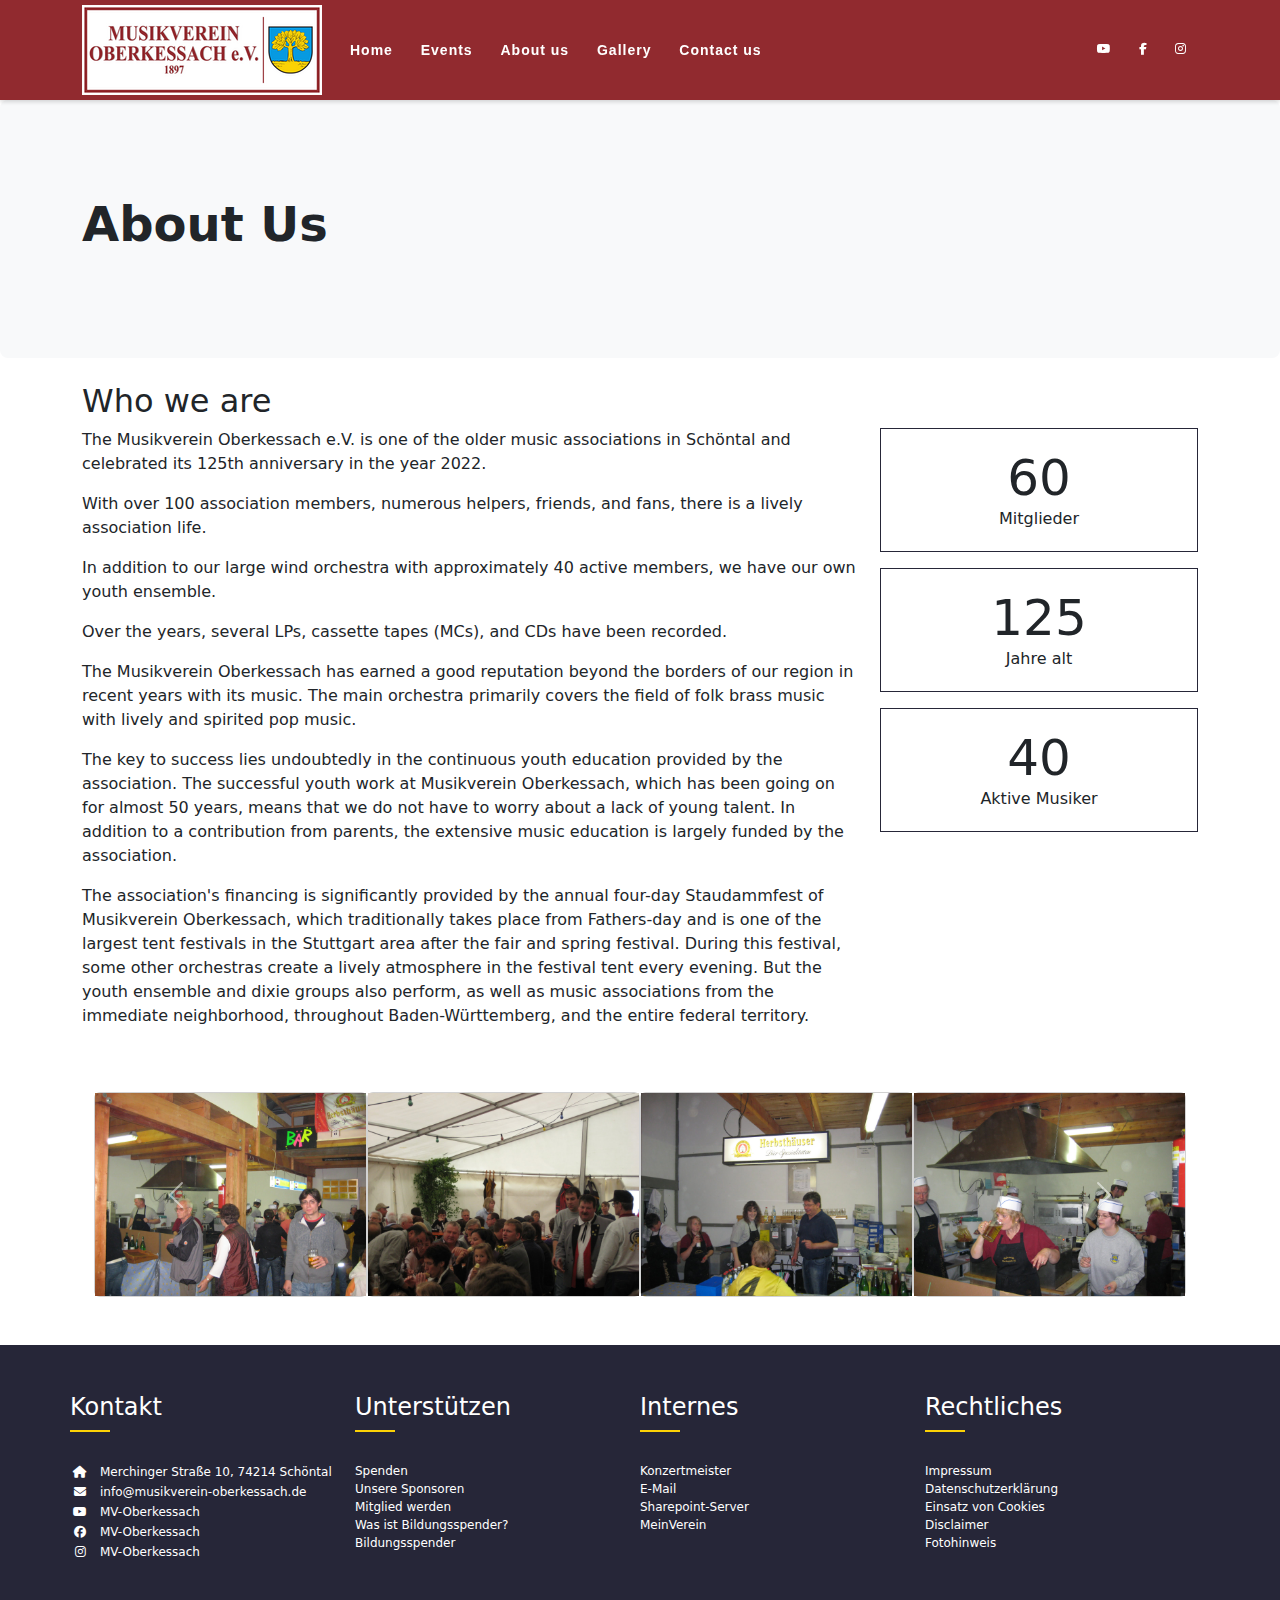
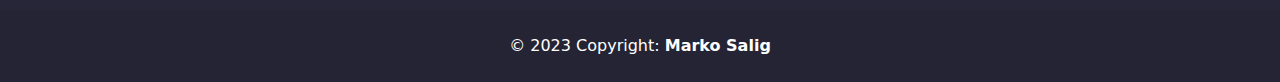
<file: about.html>
<!DOCTYPE html>
<html lang="en">
<head>
    <meta charset="UTF-8">
    <meta content="width=device-width, initial-scale=1.0" name="viewport">
    <title>Musikverein Oberkessach</title>

    <!-- Bootstrap CSS -->
    <link href="https://cdn.jsdelivr.net/npm/bootstrap@5.3.0/dist/css/bootstrap.min.css" rel="stylesheet">
    <link href="https://cdnjs.cloudflare.com/ajax/libs/font-awesome/6.4.0/css/all.min.css" rel="stylesheet">

    <link href="./styles.css" rel="stylesheet">
    <style>
        @media (max-width: 767px) {
            .carousel-inner .carousel-item > div {
                display: none
            }

            .carousel-inner .carousel-item > div:first-child {
                display: block
            }
        }

        .carousel-inner .carousel-item.active, .carousel-inner .carousel-item-next, .carousel-inner .carousel-item-prev {
            display: flex
        }

        @media (min-width: 768px) {
            .carousel-inner .carousel-item-end.active, .carousel-inner .carousel-item-next {
                transform: translateX(25%)
            }

            .carousel-inner .carousel-item-start.active, .carousel-inner .carousel-item-prev {
                transform: translateX(-25%)
            }
        }

        .carousel-inner .carousel-item-end, .carousel-inner .carousel-item-start {
            transform: translateX(0)
        }
    </style>
</head>
<body>
<header>
    <!-- Navbar -->
    <section class="fixed-top" id="navbar">
        <nav class="navbar-container container">
            <a href="#"><img alt="" id="navbar-logo" src="assets/logo_klein.png"/></a>
            <button aria-controls="navbar-menu" aria-expanded="false" aria-label="Toggle menu" id="navbar-toggle"
                    type="button">
                <span class="icon-bar"></span>
                <span class="icon-bar"></span>
                <span class="icon-bar"></span>
            </button>
            <div aria-labelledby="navbar-toggle" id="navbar-menu">
                <ul class="navbar-links">
                    <li class="navbar-item">
                        <a class="navbar-link" href="./index.html">
                            <span class="menu-text">Home</span>
                        </a>
                    </li>
                    <li class="navbar-item">
                        <a class="navbar-link" href="./events.html">
                            <span class="menu-text">Events</span>
                        </a>
                    </li>
                    <li class="navbar-item">
                        <a class="navbar-link" href="./about.html">
                            <span class="menu-text">About us</span>
                        </a>
                    </li>
                    <li class="navbar-item active">
                        <a class="navbar-link" href="./gallery.html">
                            <span class="menu-text">Gallery</span>
                        </a>
                    </li>
                    <li class="navbar-item">
                        <a class="navbar-link" href="./contact.html">
                            <span class="menu-text">Contact us</span>
                        </a>
                    </li>
                </ul>

                <ul class="navbar-links" id="navbar-social-media">
                    <li class="navbar-item">
                        <a class="navbar-link" href="#!">
                            <i class="fab fa-youtube"></i>
                        </a>
                    </li>
                    <li class="navbar-item">
                        <a class="navbar-link" href="#!">
                            <i class="fab fa-facebook-f"></i>
                        </a>
                    </li>
                    <li class="navbar-item">
                        <a class="navbar-link" href="#!">
                            <i class="fab fa-instagram"></i>
                        </a>
                    </li>
                </ul>
            </div>
        </nav>
    </section>

    <!-- Heading Section -->
    <section style="padding-top: 100px; overflow: auto">
        <div class="p-5 mb-4 bg-light rounded-3">
            <div class="container py-5">
                <h1 class="display-5 fw-bold">About Us</h1>
            </div>
        </div>
    </section>
</header>
<main>
    <div class="container">
        <!-- About-us-text Section -->
        <section>
            <div class="row">
                <h2>Who we are</h2>
                <div style="width: 70%">
                    <p>The Musikverein Oberkessach e.V. is one of the older music associations in Schöntal and
                        celebrated its 125th anniversary in the year 2022.</p>
                    <p>With over 100 association members, numerous helpers, friends, and fans, there is a lively
                        association life.</p>
                    <p>In addition to our large wind orchestra with approximately 40 active members, we have our own youth ensemble.</p>
                    <p>Over the years, several LPs, cassette tapes (MCs), and CDs have been recorded.</p>
                    <p>The Musikverein Oberkessach has earned a good reputation beyond the borders of our region in recent years with its music. The main orchestra primarily covers the field of folk
                        brass music with lively and spirited pop music.</p>
                    <p>The key to success lies undoubtedly in the continuous youth education provided by the
                        association. The successful youth work at Musikverein Oberkessach, which has been going on for
                        almost 50 years, means that we do not have to worry about a lack of young talent. In addition to
                        a contribution from parents, the extensive music education is largely funded by the
                        association.</p>
                    <p>The association's financing is significantly provided by the annual four-day Staudammfest
                        of Musikverein Oberkessach, which traditionally takes place from Fathers-day and is one of the largest tent festivals in the Stuttgart area after the fair and spring
                        festival. During this festival, some other orchestras create a lively
                        atmosphere in the festival tent every evening. But the youth ensemble and dixie groups
                        also perform, as well as music associations from the immediate neighborhood, throughout
                        Baden-Württemberg, and the entire federal territory.</p>
                </div>

                <div style="width: 30%">
                    <div class="about-info-card-deck">
                        <div class="about-info-card">
                            <span style="line-height: normal; font-size: 50px">60</span>
                            <div>Mitglieder</div>
                        </div>
                        <div class="about-info-card">
                            <span style="line-height: normal; font-size: 50px">125</span>
                            <div>Jahre alt</div>
                        </div>
                        <div class="about-info-card">
                            <span style="line-height: normal; font-size: 50px">40</span>
                            <div>Aktive Musiker</div>
                        </div>
                    </div>
                </div>
            </div>
        </section>

        <!-- Some-Images Section -->
        <section id="images">
            <div class="text-center my-3">
                <div class="row mx-auto my-auto justify-content-center">
                    <div class="lightbox">
                        <div class="carousel slide" data-bs-ride="carousel" id="recipeCarousel">
                            <div class="carousel-inner" role="listbox">
                                <div class="carousel-item active">
                                    <div class="col-md-3">
                                        <div class="card">
                                            <div class="card-img">
                                                <img alt="" class="img-fluid"
                                                     src="assets/Bilder%20Musikverein/Staudammfest%202010%20031.jpg">
                                            </div>
                                        </div>
                                    </div>
                                </div>
                                <div class="carousel-item">
                                    <div class="col-md-3">
                                        <div class="card">
                                            <div class="card-img">
                                                <img alt="" class="img-fluid"
                                                     src="assets/Bilder%20Musikverein/Staudammfest%202010%20032.jpg">
                                            </div>
                                        </div>
                                    </div>

                                    <div class="col-md-3">
                                        <div class="card">
                                            <div class="card-img">
                                                <img alt="" class="img-fluid"
                                                     src="assets/Bilder%20Musikverein/Staudammfest%202010%20033.jpg">
                                            </div>
                                        </div>
                                    </div>

                                    <div class="col-md-3">
                                        <div class="card">
                                            <div class="card-img">
                                                <img alt="" class="img-fluid"
                                                     src="assets/Bilder%20Musikverein/Staudammfest%202010%20034.jpg">
                                            </div>
                                        </div>
                                    </div>
                                </div>
                                <div class="carousel-item">
                                    <div class="col-md-3">
                                        <div class="card">
                                            <div class="card-img">
                                                <img alt="" class="img-fluid"
                                                     src="assets/Bilder%20Musikverein/Staudammfest%202010%20035.jpg">
                                            </div>
                                        </div>
                                    </div>
                                </div>
                                <div class="carousel-item">
                                    <div class="col-md-3">
                                        <div class="card">
                                            <div class="card-img">
                                                <img alt="" class="img-fluid"
                                                     src="assets/Bilder%20Musikverein/Staudammfest%202010%20036.jpg">
                                            </div>
                                        </div>
                                    </div>
                                </div>
                            </div>
                            <a class="carousel-control-prev bg-transparent w-aut" data-bs-slide="prev"
                               href="#recipeCarousel"
                               role="button"> <span aria-hidden="true" class="carousel-control-prev-icon"></span>
                            </a>
                            <a class="carousel-control-next bg-transparent w-aut" data-bs-slide="next"
                               href="#recipeCarousel"
                               role="button"> <span aria-hidden="true" class="carousel-control-next-icon"></span>
                            </a>
                        </div>
                    </div>
                </div>
            </div>
        </section>

    </div>
</main>

<!-- And the footer Section -->
<footer>
    <div class="container">
        <div class="row align-items-top">

            <!-- Section Social Media -->
            <section class="col footer-section">
                <h4>Kontakt</h4>
                <div class="text-area">
                    <div class="footer-sep"></div>
                    <ul>
                        <li class="footer-social-media-link">
                            <span class="footer-icon-wrapper"><i class="fa-solid fa-house"></i></span>
                            <div><span>Merchinger Straße 10, 74214 Schöntal</span></div>
                        </li>
                        <li class="footer-social-media-link">
                            <span class="footer-icon-wrapper"><i class="fa-solid fa-envelope"></i></span>
                            <div><a href="mailto:info@musikverein-oberkessach.de">info@musikverein-oberkessach.de</a>
                            </div>
                        </li>
                        <li class="footer-social-media-link">
                            <span class="footer-icon-wrapper"><i class="fab fa-youtube"></i></span>
                            <div><a class="" href="#!">MV-Oberkessach</a></div>
                        </li>
                        <li class="footer-social-media-link">
                            <span class="footer-icon-wrapper"><i class="fab fa-facebook"></i></span>
                            <div><a class="" href="#!">MV-Oberkessach</a></div>
                        </li>
                        <li class="footer-social-media-link">
                            <span class="footer-icon-wrapper"><i class="fab fa-instagram"></i></span>
                            <div><a class="" href="#!">MV-Oberkessach</a></div>
                        </li>
                    </ul>
                </div>
            </section>

            <!-- Section Support -->
            <section class="col footer-section">
                <h4>Unterstützen</h4>
                <div class="text-area">
                    <div class="footer-sep"></div>
                    <ul>
                        <li><a href="" target="_blank">Spenden</a></li>
                        <li><a href="" target="_blank">Unsere Sponsoren</a></li>
                        <li><a href="" target="_blank">Mitglied werden</a></li>
                        <li><a href="" target="_blank">Was ist Bildungsspender?</a></li>
                        <li><a href="" target="_blank">Bildungsspender</a></li>
                    </ul>
                </div>
            </section>

            <!-- Section Intern Stuff -->
            <section class="col footer-section">
                <h4>Internes</h4>
                <div class="text-area">
                    <div class="footer-sep"></div>
                    <ul>
                        <li><a href="" target="_blank">Konzertmeister</a></li>
                        <li><a href="" target="_blank">E-Mail</a></li>
                        <li><a href="" target="_blank">Sharepoint-Server</a></li>
                        <li><a href="" target="_blank">MeinVerein</a></li>
                    </ul>
                </div>
            </section>

            <!-- Section Legal -->
            <section class="col footer-section">
                <h4>Rechtliches</h4>
                <div class="text-area">
                    <div class="footer-sep"></div>
                    <ul>
                        <li><a href="" target="_blank">Impressum</a></li>
                        <li><a href="" target="_blank">Datenschutzerklärung</a></li>
                        <li><a href="" target="_blank">Einsatz von Cookies</a></li>
                        <li><a href="" target="_blank">Disclaimer</a></li>
                        <li><a href="" target="_blank">Fotohinweis</a></li>
                    </ul>
                </div>
            </section>
        </div>
    </div>

    <!-- Copyright -->
    <div class="text-center p-4" style="background-color: rgba(0, 0, 0, 0.05);">
        © 2023 Copyright:
        <a class="text-reset fw-bold" href="https://github.com/msalig/">Marko Salig</a>
    </div>
</footer>

<script src="script.js"></script>
<script>
    let items = document.querySelectorAll('.carousel .carousel-item')

    items.forEach((el) => {
        const minPerSlide = 4
        let next = el.nextElementSibling
        for (var i = 1; i < minPerSlide; i++) {
            if (!next) {
                // wrap carousel by using first child
                next = items[0]
            }
            let cloneChild = next.cloneNode(true)
            el.appendChild(cloneChild.children[0])
            next = next.nextElementSibling
        }
    })
</script>
<script crossorigin="anonymous"
        integrity="sha384-geWF76RCwLtnZ8qwWowPQNguL3RmwHVBC9FhGdlKrxdiJJigb/j/68SIy3Te4Bkz"
        src="https://cdn.jsdelivr.net/npm/bootstrap@5.3.0/dist/js/bootstrap.bundle.min.js"></script>
</body>
</html>
</file>
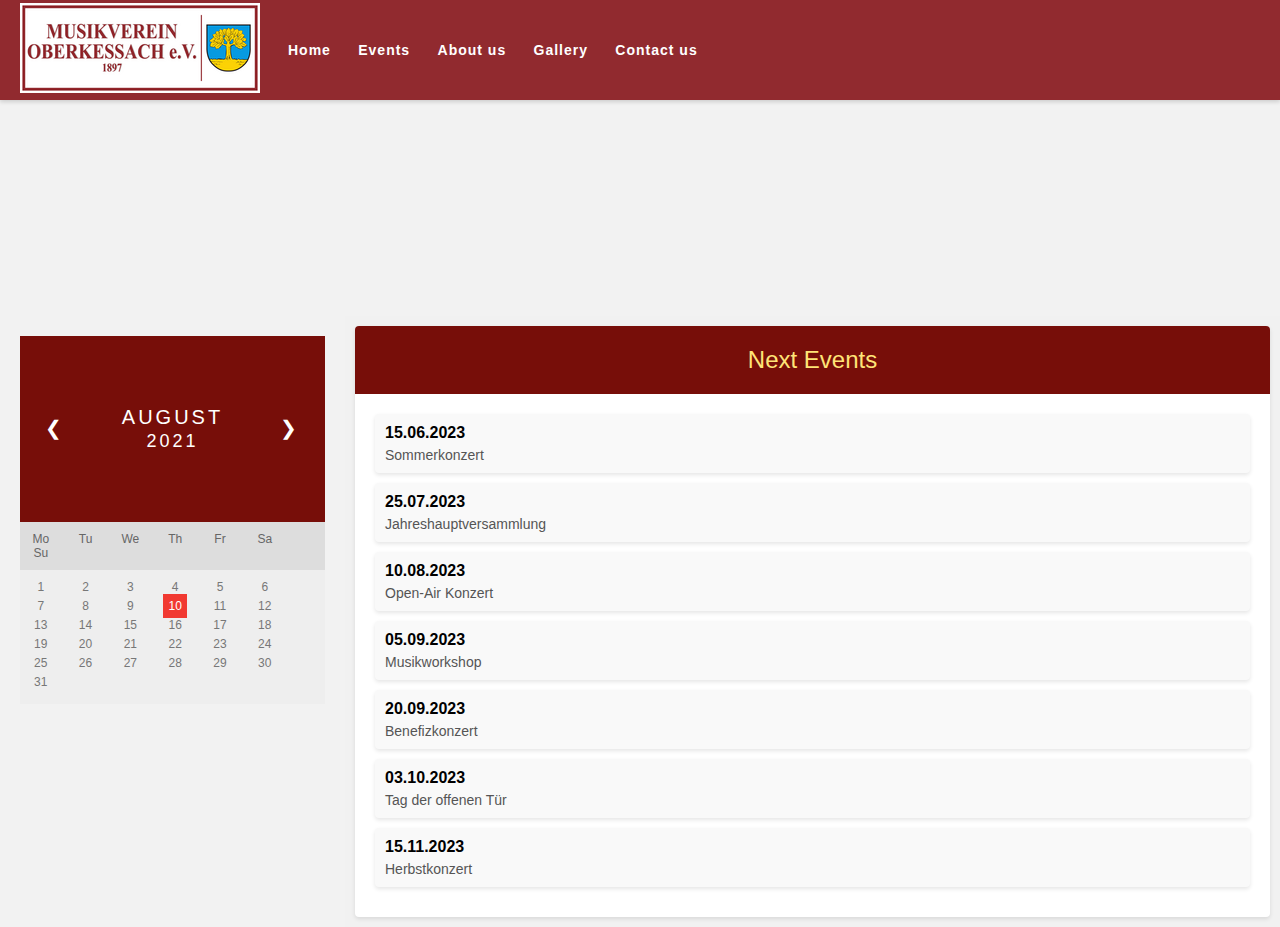
<file: calendar.html>
<!DOCTYPE html>
<html lang="en">
<head>
  <title>CSS Template</title>
  <meta charset="utf-8">
  <meta name="viewport" content="width=device-width, initial-scale=1">
  <link rel="stylesheet" href="styles.css">

  <style>
    * {
      box-sizing: border-box;
    }

    body {
      font-family: Arial, Helvetica, sans-serif;
    }

    /* Style the header */


    /* Container for flexboxes */
    section {
      display: -webkit-flex;
      display: flex;
    }

    /* Style the navigation menu */
    nav {
      -webkit-flex: 1;
      -ms-flex: 1;
      flex: 1;
      padding: 20px;
    }

    /* Style the list inside the menu */
    nav ul {
      list-style-type: none;
      padding: 0;
    }

    /* Style the content */
    article {
      -webkit-flex: 3;
      -ms-flex: 3;
      flex: 3;
      background-color: #f1f1f1;
      padding: 10px;
    }

    /* Style the footer */
    footer {
      background-color: #777;
      padding: 10px;
      text-align: center;
      color: white;
    }

    /* Responsive layout - makes the menu and the content (inside the section) sit on top of each other instead of next to each other */
    @media (max-width: 600px) {
      section {
        -webkit-flex-direction: column;
        flex-direction: column;
      }
    }







    ul {list-style-type: none;}
    body {font-family: Verdana, sans-serif;}

    .month {
      padding: 70px 25px;
      width: 100%;
      background: #770e09;
      text-align: center;
    }

    .month ul {
      margin: 0;
      padding: 0;
    }

    .month ul li {
      color: white;
      font-size: 20px;
      text-transform: uppercase;
      letter-spacing: 3px;
    }

    .month .prev {
      float: left;
      padding-top: 10px;
    }

    .month .next {
      float: right;
      padding-top: 10px;
    }

    .weekdays {
      margin: 0;
      padding: 10px 0;
      background-color: #ddd;
    }

    .weekdays li {
      display: inline-block;
      width: 13.6%;
      color: #666;
      text-align: center;
    }

    .days {
      padding: 10px 0;
      background: #eee;
      margin: 0;
    }

    .days li {
      list-style-type: none;
      display: inline-block;
      width: 13.6%;
      text-align: center;
      margin-bottom: 5px;
      font-size:12px;
      color: #777;
    }

    .days li .active {
      padding: 5px;
      background: #f13931;
      color: white !important
    }

    /* Add media queries for smaller screens */
    @media screen and (max-width:720px) {
      .weekdays li, .days li {width: 13.1%;}
    }

    @media screen and (max-width: 420px) {
      .weekdays li, .days li {width: 12.5%;}
      .days li .active {padding: 2px;}
    }

    @media screen and (max-width: 290px) {
      .weekdays li, .days li {width: 12.2%;}
    }







    body {
      font-family: Arial, sans-serif;
      margin: 0;
      padding: 0;
      background-color: #f2f2f2;
    }

    section {
      display: -webkit-flex;
      display: flex;
    }

    .calendar {
      max-width: 1300px;
      margin: 0 auto;
      background-color: #fff;
      box-shadow: 0 2px 4px rgba(0, 0, 0, 0.1);
      border-radius: 4px;
    }

    .calendar-header {
      background-color: #770e09;
      color: #ffe477;
      padding: 20px;
      text-align: center;
      border-radius: 4px 4px 0 0;
    }

    .calendar-header h1 {
      margin: 0;
      font-size: 24px;
      font-weight: normal;
    }

    .calendar-body {
      padding: 20px;
    }

    .calendar-list {
      list-style-type: none;
      padding: 0;
      margin: 0;
    }

    .calendar-list-item {
      margin-bottom: 10px;
      padding: 10px;
      background-color: #f9f9f9;
      border-radius: 4px;
      box-shadow: 0 2px 4px rgba(0, 0, 0, 0.1);
    }

    .calendar-list-item .date {
      font-weight: bold;
      font-size: 16px;
      color: #000000;
    }

    .calendar-list-item .event {
      margin-top: 5px;
      font-size: 14px;
      color: #555;
    }
  </style>
</head>
<body>


<header>

  <!-- Navbar -->
  <section id="navbar" class="fixed-top">
    <nav class="navbar-container container">
      <a href="#"><img id="navbar-logo" src="assets/logo_klein.png" alt=""/></a>
      <button type="button" id="navbar-toggle" aria-controls="navbar-menu" aria-label="Toggle menu"
              aria-expanded="false">
        <span class="icon-bar"></span>
        <span class="icon-bar"></span>
        <span class="icon-bar"></span>
      </button>
      <div  id="navbar-menu" aria-labelledby="navbar-toggle">
        <ul class="navbar-links">
          <li class="navbar-item">
            <a class="navbar-link" href="/index.html">
              <span class="menu-text">Home</span>
            </a>
          </li>
          <li class="navbar-item">
            <a class="navbar-link" href="/events.html">
              <span class="menu-text">Events</span>
            </a>
          </li>
          <li class="navbar-item">
            <a class="navbar-link" href="/about.html">
              <span class="menu-text">About us</span>
            </a>
          </li>
          <li class="navbar-item active">
            <a class="navbar-link" href="/gallery.html">
              <span class="menu-text">Gallery</span>
            </a>
          </li>
          <li class="navbar-item">
            <a class="navbar-link" href="/contact.html">
              <span class="menu-text">Contact us</span>
            </a>
          </li>
        </ul>

        <ul id="navbar-social-media" class="navbar-links">
          <li class="navbar-item">
            <a class="navbar-link" href="#!">
              <i class="fab fa-youtube"></i>
            </a>
          </li>
          <li class="navbar-item">
            <a class="navbar-link" href="#!">
              <i class="fab fa-facebook-f"></i>
            </a>
          </li>
          <li class="navbar-item">
            <a class="navbar-link" href="#!">
              <i class="fab fa-instagram"></i>
            </a>
          </li>
        </ul>
      </div>
    </nav>
  </section>
  <br>
  <br>
  <br>
  <br>
  <br>
  <br>
  <br>
  <br>
  <br>
  <br>
  <br>
  <br>
</header>

<section>
  <nav>
    <ul>

           <div class="month">
        <ul>
          <li class="prev">&#10094;</li>
          <li class="next">&#10095;</li>
          <li>
            August<br>
            <span style="font-size:18px">2021</span>
          </li>
        </ul>
      </div>

      <ul class="weekdays">
        <li>Mo</li>
        <li>Tu</li>
        <li>We</li>
        <li>Th</li>
        <li>Fr</li>
        <li>Sa</li>
        <li>Su</li>
      </ul>

      <ul class="days">
        <li>1</li>
        <li>2</li>
        <li>3</li>
        <li>4</li>
        <li>5</li>
        <li>6</li>
        <li>7</li>
        <li>8</li>
        <li>9</li>
        <li><span class="active">10</span></li>
        <li>11</li>
        <li>12</li>
        <li>13</li>
        <li>14</li>
        <li>15</li>
        <li>16</li>
        <li>17</li>
        <li>18</li>
        <li>19</li>
        <li>20</li>
        <li>21</li>
        <li>22</li>
        <li>23</li>
        <li>24</li>
        <li>25</li>
        <li>26</li>
        <li>27</li>
        <li>28</li>
        <li>29</li>
        <li>30</li>
        <li>31</li>
      </ul>

    </ul>
  </nav>

  <article>

    <div class="calendar">
      <div class="calendar-header">
        <h1>Next Events</h1>
      </div>
      <div class="calendar-body">
        <ul class="calendar-list" id="calendarList"></ul>
      </div>
    </div>

    <script>
      var xhr = new XMLHttpRequest();
      xhr.open('GET', 'calendar.json', true);
      xhr.onreadystatechange = function () {
        if (xhr.readyState === 4 && xhr.status === 200) {
          var events = JSON.parse(xhr.responseText);
          var calendarList = document.getElementById('calendarList');
          events.forEach(function (event) {
            var listItem = document.createElement('li');
            listItem.className = 'calendar-list-item';

            var dateSpan = document.createElement('span');
            dateSpan.className = 'date';
            dateSpan.textContent = event.date;

            var eventDiv = document.createElement('div');
            eventDiv.className = 'event';
            eventDiv.textContent = event.event;

            listItem.appendChild(dateSpan);
            listItem.appendChild(eventDiv);

            calendarList.appendChild(listItem);
          });
        }
      };
      xhr.send();
    </script>
  </article>
</section>

</body>
</html>
</file>
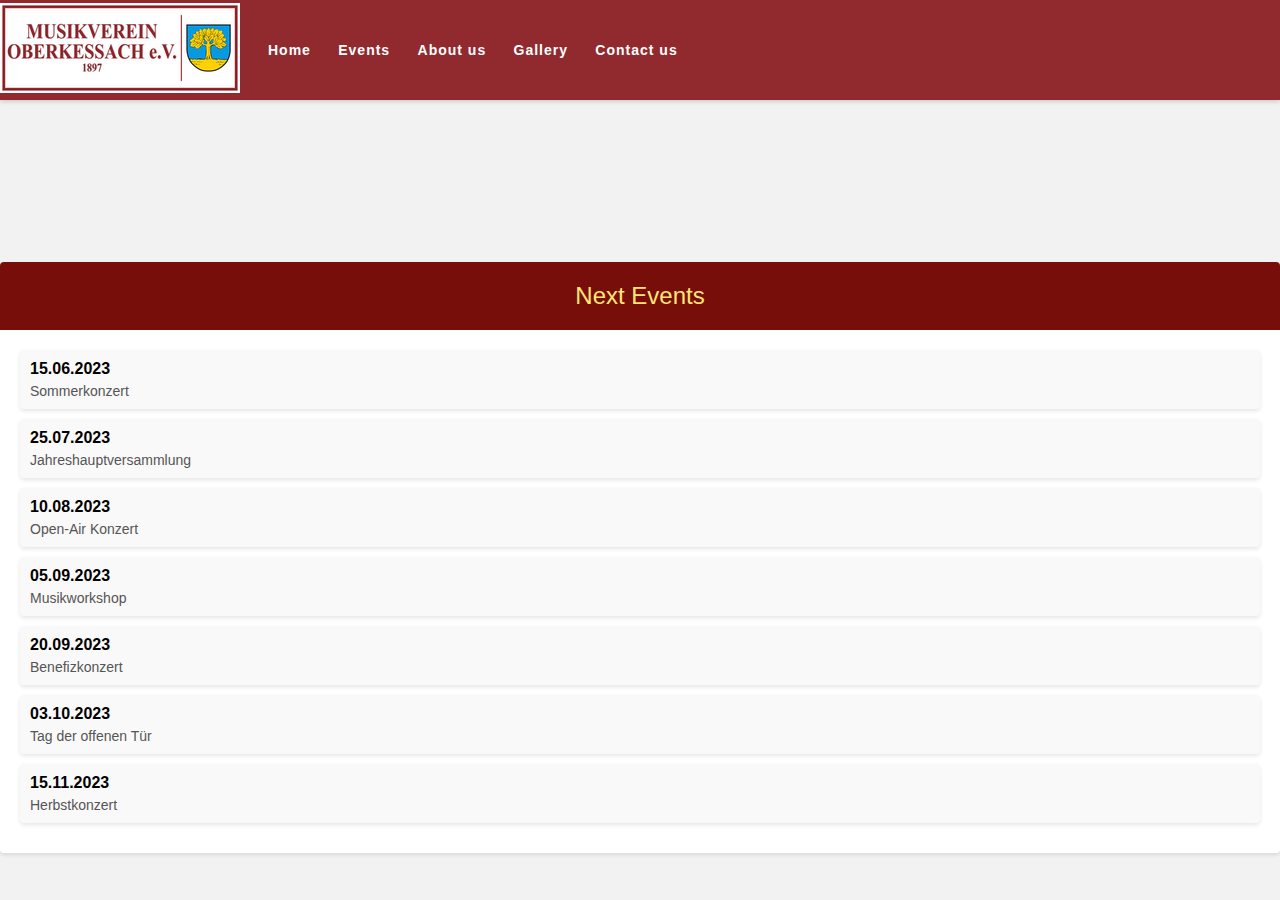
<file: calendarList.html>
<!DOCTYPE html>
<html>
<head>
    <title>Kalenderliste</title>
    <link rel="stylesheet" href="styles.css">

    <style>
        * {
            box-sizing: border-box;
        }
        body {
            font-family: Arial, sans-serif;
            margin: 0;
            padding: 0;
            background-color: #f2f2f2;
        }

        section {
            display: -webkit-flex;
            display: flex;
        }

        .calendar {
            max-width: 1300px;
            margin: 0 auto;
            background-color: #fff;
            box-shadow: 0 2px 4px rgba(0, 0, 0, 0.1);
            border-radius: 4px;
        }

        .calendar-header {
            background-color: #770e09;
            color: #ffe477;
            padding: 20px;
            text-align: center;
            border-radius: 4px 4px 0 0;
        }

        .calendar-header h1 {
            margin: 0;
            font-size: 24px;
            font-weight: normal;
        }

        .calendar-body {
            padding: 20px;
        }

        .calendar-list {
            list-style-type: none;
            padding: 0;
            margin: 0;
        }

        .calendar-list-item {
            margin-bottom: 10px;
            padding: 10px;
            background-color: #f9f9f9;
            border-radius: 4px;
            box-shadow: 0 2px 4px rgba(0, 0, 0, 0.1);
        }

        .calendar-list-item .date {
            font-weight: bold;
            font-size: 16px;
            color: #000000;
        }

        .calendar-list-item .event {
            margin-top: 5px;
            font-size: 14px;
            color: #555;
        }
    </style>
</head>


<body>


<!-- Navbar -->
<section id="navbar" class="fixed-top">
    <nav class="navbar-container container">
        <a href="#"><img id="navbar-logo" src="assets/logo_klein.png" alt=""/></a>
        <button type="button" id="navbar-toggle" aria-controls="navbar-menu" aria-label="Toggle menu"
                aria-expanded="false">
            <span class="icon-bar"></span>
            <span class="icon-bar"></span>
            <span class="icon-bar"></span>
        </button>
        <div  id="navbar-menu" aria-labelledby="navbar-toggle">
            <ul class="navbar-links">
                <li class="navbar-item">
                    <a class="navbar-link" href="/index.html">
                        <span class="menu-text">Home</span>
                    </a>
                </li>
                <li class="navbar-item">
                    <a class="navbar-link" href="/events.html">
                        <span class="menu-text">Events</span>
                    </a>
                </li>
                <li class="navbar-item">
                    <a class="navbar-link" href="/about.html">
                        <span class="menu-text">About us</span>
                    </a>
                </li>
                <li class="navbar-item active">
                    <a class="navbar-link" href="/gallery.html">
                        <span class="menu-text">Gallery</span>
                    </a>
                </li>
                <li class="navbar-item">
                    <a class="navbar-link" href="/contact.html">
                        <span class="menu-text">Contact us</span>
                    </a>
                </li>
            </ul>

            <ul id="navbar-social-media" class="navbar-links">
                <li class="navbar-item">
                    <a class="navbar-link" href="#!">
                        <i class="fab fa-youtube"></i>
                    </a>
                </li>
                <li class="navbar-item">
                    <a class="navbar-link" href="#!">
                        <i class="fab fa-facebook-f"></i>
                    </a>
                </li>
                <li class="navbar-item">
                    <a class="navbar-link" href="#!">
                        <i class="fab fa-instagram"></i>
                    </a>
                </li>
            </ul>
        </div>
    </nav>
</section>






<br>
<br>
<br>
<br>
<br>
<br>
<br>
<br>
<br>



<div class="calendar">
    <div class="calendar-header">
        <h1>Next Events</h1>
    </div>
    <div class="calendar-body">
        <ul class="calendar-list" id="calendarList"></ul>
    </div>
</div>

<script>
    var xhr = new XMLHttpRequest();
    xhr.open('GET', 'calendar.json', true);
    xhr.onreadystatechange = function () {
        if (xhr.readyState === 4 && xhr.status === 200) {
            var events = JSON.parse(xhr.responseText);
            var calendarList = document.getElementById('calendarList');
            events.forEach(function (event) {
                var listItem = document.createElement('li');
                listItem.className = 'calendar-list-item';

                var dateSpan = document.createElement('span');
                dateSpan.className = 'date';
                dateSpan.textContent = event.date;

                var eventDiv = document.createElement('div');
                eventDiv.className = 'event';
                eventDiv.textContent = event.event;

                listItem.appendChild(dateSpan);
                listItem.appendChild(eventDiv);

                calendarList.appendChild(listItem);
            });
        }
    };
    xhr.send();
</script>


</body>
</html>
</file>
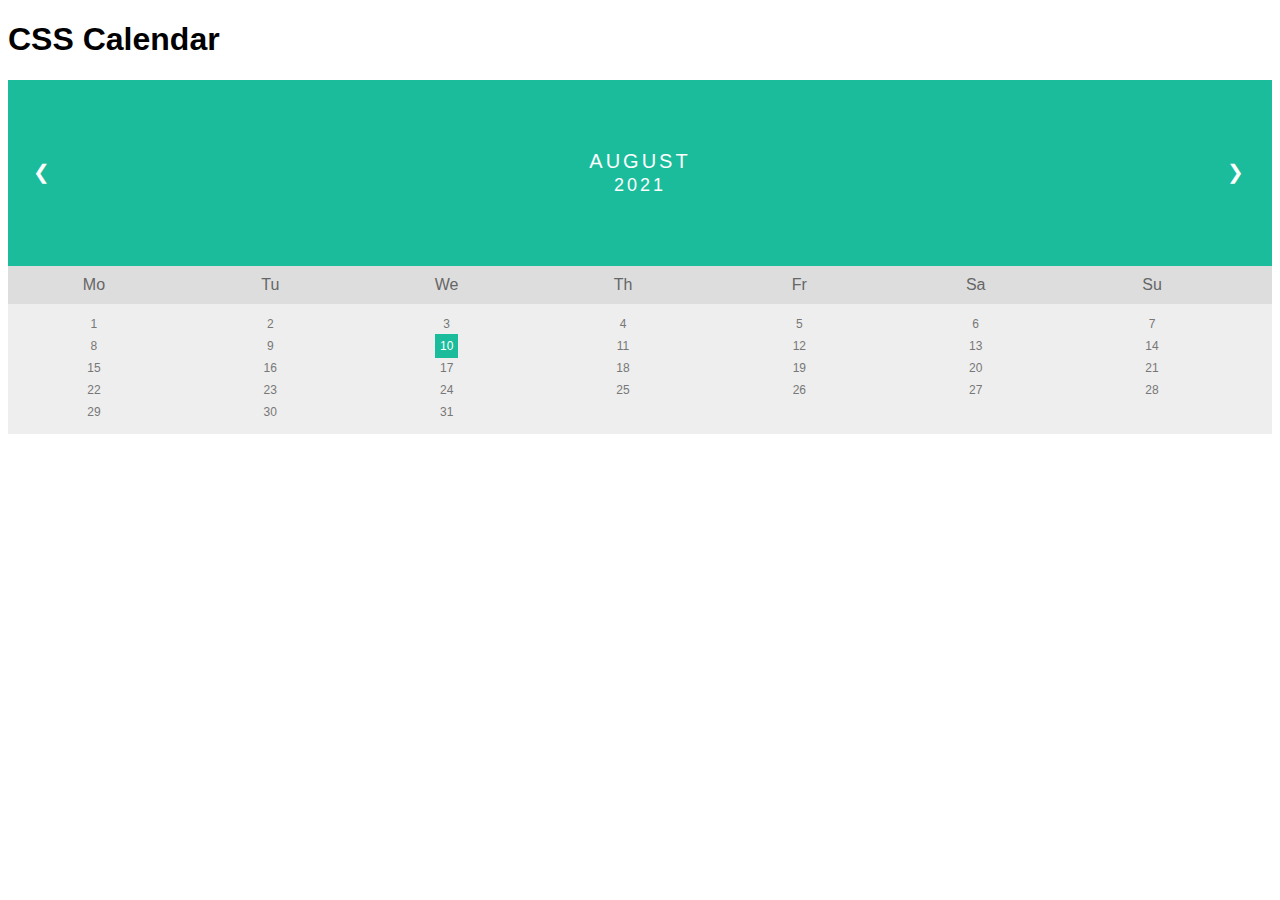
<file: calenderVisualized.html>
<!DOCTYPE html>
<html>
<head>
  <style>
    * {box-sizing: border-box;}
    ul {list-style-type: none;}
    body {font-family: Verdana, sans-serif;}

    .month {
      padding: 70px 25px;
      width: 100%;
      background: #1abc9c;
      text-align: center;
    }

    .month ul {
      margin: 0;
      padding: 0;
    }

    .month ul li {
      color: white;
      font-size: 20px;
      text-transform: uppercase;
      letter-spacing: 3px;
    }

    .month .prev {
      float: left;
      padding-top: 10px;
    }

    .month .next {
      float: right;
      padding-top: 10px;
    }

    .weekdays {
      margin: 0;
      padding: 10px 0;
      background-color: #ddd;
    }

    .weekdays li {
      display: inline-block;
      width: 13.6%;
      color: #666;
      text-align: center;
    }

    .days {
      padding: 10px 0;
      background: #eee;
      margin: 0;
    }

    .days li {
      list-style-type: none;
      display: inline-block;
      width: 13.6%;
      text-align: center;
      margin-bottom: 5px;
      font-size:12px;
      color: #777;
    }

    .days li .active {
      padding: 5px;
      background: #1abc9c;
      color: white !important
    }

    /* Add media queries for smaller screens */
    @media screen and (max-width:720px) {
      .weekdays li, .days li {width: 13.1%;}
    }

    @media screen and (max-width: 420px) {
      .weekdays li, .days li {width: 12.5%;}
      .days li .active {padding: 2px;}
    }

    @media screen and (max-width: 290px) {
      .weekdays li, .days li {width: 12.2%;}
    }
  </style>
</head>
<body>

<h1>CSS Calendar</h1>

<div class="month">
  <ul>
    <li class="prev">&#10094;</li>
    <li class="next">&#10095;</li>
    <li>
      August<br>
      <span style="font-size:18px">2021</span>
    </li>
  </ul>
</div>

<ul class="weekdays">
  <li>Mo</li>
  <li>Tu</li>
  <li>We</li>
  <li>Th</li>
  <li>Fr</li>
  <li>Sa</li>
  <li>Su</li>
</ul>

<ul class="days">
  <li>1</li>
  <li>2</li>
  <li>3</li>
  <li>4</li>
  <li>5</li>
  <li>6</li>
  <li>7</li>
  <li>8</li>
  <li>9</li>
  <li><span class="active">10</span></li>
  <li>11</li>
  <li>12</li>
  <li>13</li>
  <li>14</li>
  <li>15</li>
  <li>16</li>
  <li>17</li>
  <li>18</li>
  <li>19</li>
  <li>20</li>
  <li>21</li>
  <li>22</li>
  <li>23</li>
  <li>24</li>
  <li>25</li>
  <li>26</li>
  <li>27</li>
  <li>28</li>
  <li>29</li>
  <li>30</li>
  <li>31</li>
</ul>

</body>
</html>
</file>
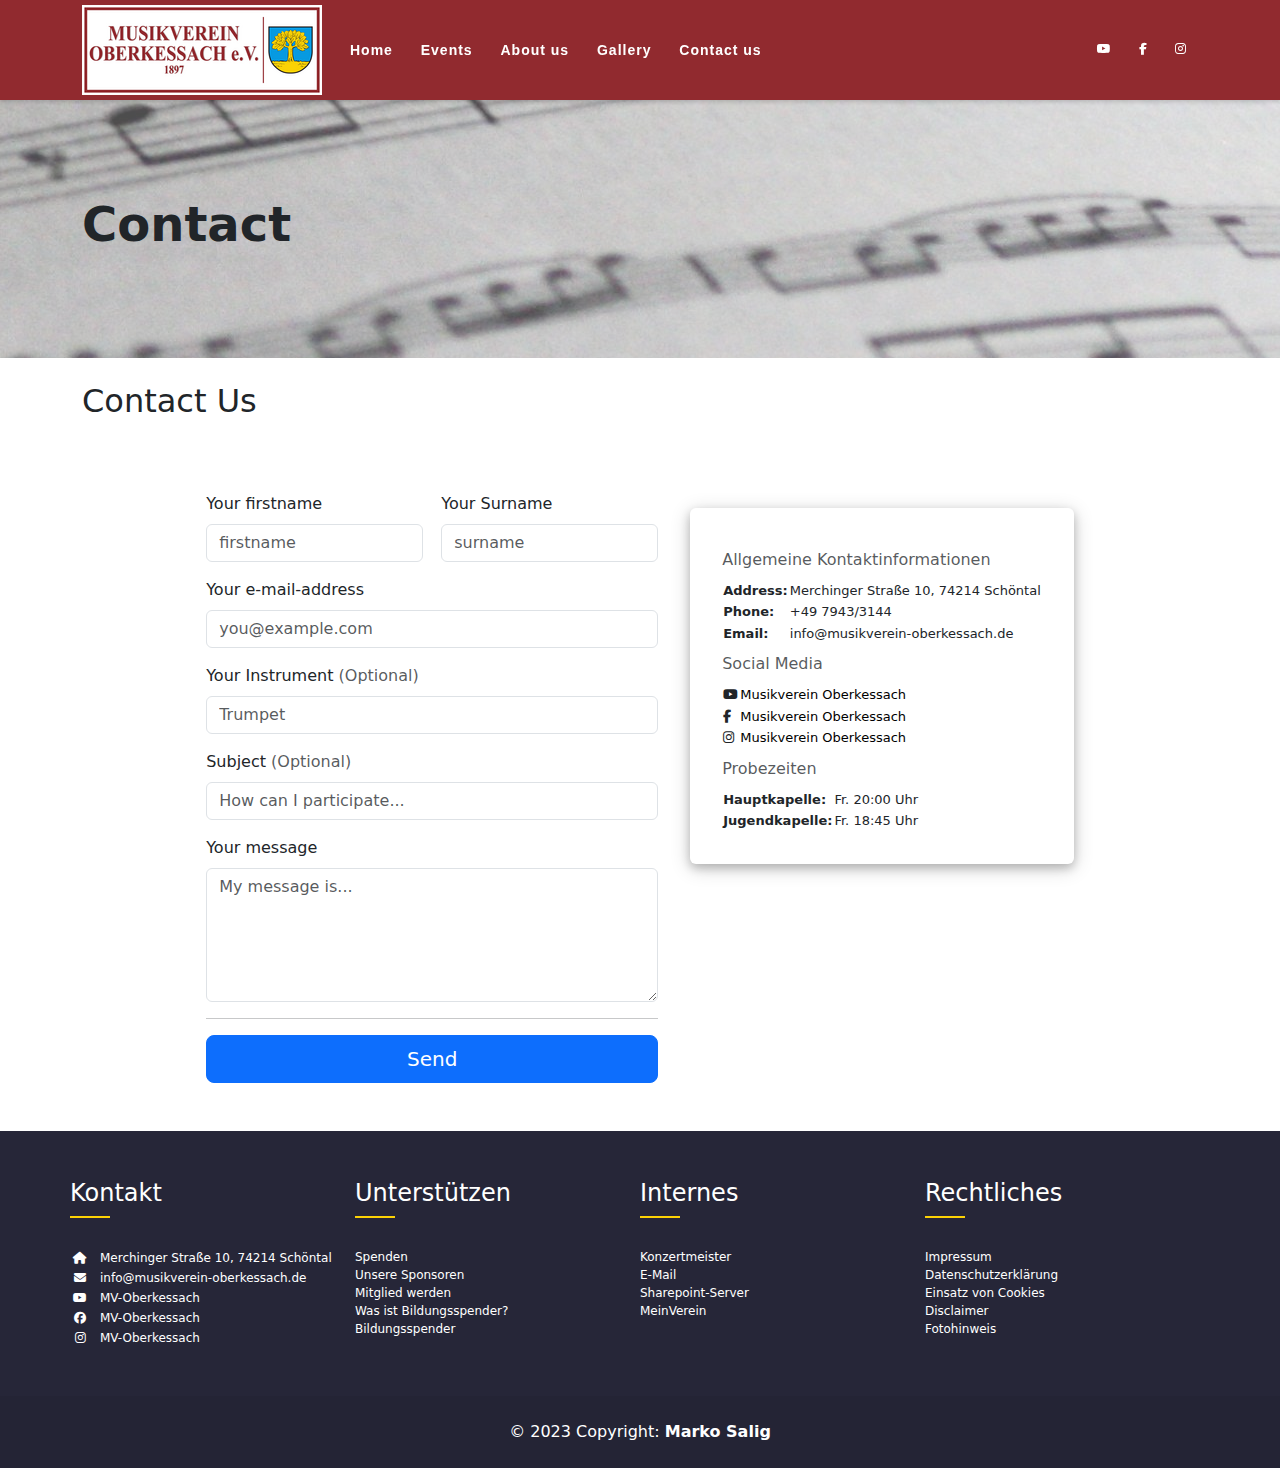
<file: contact.html>
<!DOCTYPE html>
<html lang="en">
<head>
    <meta charset="UTF-8">
    <meta content="width=device-width, initial-scale=1.0" name="viewport">
    <title>Musikverein Oberkessach</title>

    <!-- Bootstrap CSS -->
    <link href="https://cdn.jsdelivr.net/npm/bootstrap@5.3.0/dist/css/bootstrap.min.css" rel="stylesheet">
    <link href="https://cdnjs.cloudflare.com/ajax/libs/font-awesome/6.4.0/css/all.min.css" rel="stylesheet">

    <link href="./styles.css" rel="stylesheet">
</head>
<body>
<header>
    <!-- Navbar -->
    <section class="fixed-top" id="navbar">
        <nav class="navbar-container container">
            <a href="#"><img alt="" id="navbar-logo" src="assets/logo_klein.png"/></a>
            <button aria-controls="navbar-menu" aria-expanded="false" aria-label="Toggle menu" id="navbar-toggle"
                    type="button">
                <span class="icon-bar"></span>
                <span class="icon-bar"></span>
                <span class="icon-bar"></span>
            </button>
            <div aria-labelledby="navbar-toggle" id="navbar-menu">
                <ul class="navbar-links">
                    <li class="navbar-item">
                        <a class="navbar-link" href="./index.html">
                            <span class="menu-text">Home</span>
                        </a>
                    </li>
                    <li class="navbar-item">
                        <a class="navbar-link" href="./events.html">
                            <span class="menu-text">Events</span>
                        </a>
                    </li>
                    <li class="navbar-item">
                        <a class="navbar-link" href="./about.html">
                            <span class="menu-text">About us</span>
                        </a>
                    </li>
                    <li class="navbar-item active">
                        <a class="navbar-link" href="./gallery.html">
                            <span class="menu-text">Gallery</span>
                        </a>
                    </li>
                    <li class="navbar-item">
                        <a class="navbar-link" href="./contact.html">
                            <span class="menu-text">Contact us</span>
                        </a>
                    </li>
                </ul>

                <ul class="navbar-links" id="navbar-social-media">
                    <li class="navbar-item">
                        <a class="navbar-link" href="#!">
                            <i class="fab fa-youtube"></i>
                        </a>
                    </li>
                    <li class="navbar-item">
                        <a class="navbar-link" href="#!">
                            <i class="fab fa-facebook-f"></i>
                        </a>
                    </li>
                    <li class="navbar-item">
                        <a class="navbar-link" href="#!">
                            <i class="fab fa-instagram"></i>
                        </a>
                    </li>
                </ul>
            </div>
        </nav>
    </section>

    <!-- Heading Section -->
    <section style="padding-top: 100px; overflow: auto">
        <div class="p-5 mb-4"
             style="background-image: url('assets/notes.jpg'); background-position: center; background-color: rgba(255, 255, 255, 0.3); background-blend-mode: lighten">
            <div class="container py-5">
                <h1 class="display-5 fw-bold">Contact</h1>
            </div>
        </div>
    </section>
</header>
<main>
    <div class="container">
        <h2>Contact Us</h2>
        <div class="contact-row">
            <section id="contact-form">
                <form action="" method="post">
                    <fieldset>
                        <div style="display: flex; flex-direction: row; justify-content: space-between">
                            <div style="width: 48%">
                                <label class="form-label" for="firstName">Your firstname</label>
                                <input class="form-control" id="firstName" placeholder="firstname" required="" type="text"
                                       value="">

                            </div>
                            <div style="width: 48%">
                                <label class="form-label" for="lastName">Your Surname</label>
                                <input class="form-control" id="lastName" placeholder="surname" required="" type="text"
                                       value="">
                            </div>
                        </div>
                        <label class="form-label" for="email2">Your e-mail-address</label>
                        <input class="form-control" id="email2" placeholder="you@example.com" type="email">

                        <label class="form-label" for="instrument2">Your Instrument<span
                                class="text-muted"> (Optional)</span></label>
                        <input class="form-control" id="instrument2" placeholder="Trumpet" type="text">

                        <label class="form-label" for="betreff">Subject<span
                                class="text-muted"> (Optional)</span></label>
                        <input class="form-control" id="betreff" placeholder="How can I participate..." type="text">

                        <label class="form-label" for="message2">Your message</label>
                        <textarea class="form-control" id="message2" placeholder="My message is..." required=""
                                  rows="5"></textarea>

                        <hr>

                        <button class="w-100 btn btn-primary btn-lg form-submit-button" type="submit">Send</button>
                    </fieldset>
                </form>
            </section>

            <section id="contact-information">
                <table style="caption-side: top">
                    <caption>Allgemeine Kontaktinformationen</caption>
                    <tbody style="font-size: small;">
                    <tr>
                        <th>Address:</th>
                        <td>Merchinger Straße 10, 74214 Schöntal</td>
                    </tr>
                    <tr>
                        <th>Phone:</th>
                        <td>+49 7943/3144</td>
                    </tr>
                    <tr>
                        <th>Email:</th>
                        <td>info@musikverein-oberkessach.de</td>
                    </tr>
                    </tbody>
                </table>

                <table style="caption-side: top">
                    <caption>Social Media</caption>
                    <tbody style="font-size: small;">
                    <tr>
                        <th><i class="fab fa-youtube"></i></th>
                        <td><a href="" style="color: black;">Musikverein Oberkessach</a></td>
                    </tr>
                    <tr>
                        <th><i class="fab fa-facebook-f"></i></th>
                        <td><a href="" style="color: black;">Musikverein Oberkessach</a></td>
                    </tr>
                    <tr>
                        <th><i class="fab fa-instagram"></i></th>
                        <td><a href="" style="color: black;">Musikverein Oberkessach</a></td>
                    </tr>
                    </tbody>
                </table>

                <table style="caption-side: top">
                    <caption>Probezeiten</caption>
                    <tbody style="font-size: small;">
                    <tr>
                        <th>Hauptkapelle:</th>
                        <td>Fr. 20:00 Uhr</td>
                    </tr>
                    <tr>
                        <th>Jugendkapelle:</th>
                        <td>Fr. 18:45 Uhr</td>
                    </tr>
                    </tbody>
                </table>
            </section>
        </div>
</main>

<!-- And the footer Section -->
<footer>
    <div class="container">
        <div class="row align-items-top">

            <!-- Section Social Media -->
            <section class="col footer-section">
                <h4>Kontakt</h4>
                <div class="text-area">
                    <div class="footer-sep"></div>
                    <ul>
                        <li class="footer-social-media-link">
                            <span class="footer-icon-wrapper"><i class="fa-solid fa-house"></i></span>
                            <div><span>Merchinger Straße 10, 74214 Schöntal</span></div>
                        </li>
                        <li class="footer-social-media-link">
                            <span class="footer-icon-wrapper"><i class="fa-solid fa-envelope"></i></span>
                            <div><a href="mailto:info@musikverein-oberkessach.de">info@musikverein-oberkessach.de</a>
                            </div>
                        </li>
                        <li class="footer-social-media-link">
                            <span class="footer-icon-wrapper"><i class="fab fa-youtube"></i></span>
                            <div><a class="" href="#!">MV-Oberkessach</a></div>
                        </li>
                        <li class="footer-social-media-link">
                            <span class="footer-icon-wrapper"><i class="fab fa-facebook"></i></span>
                            <div><a class="" href="#!">MV-Oberkessach</a></div>
                        </li>
                        <li class="footer-social-media-link">
                            <span class="footer-icon-wrapper"><i class="fab fa-instagram"></i></span>
                            <div><a class="" href="#!">MV-Oberkessach</a></div>
                        </li>
                    </ul>
                </div>
            </section>

            <!-- Section Support -->
            <section class="col footer-section">
                <h4>Unterstützen</h4>
                <div class="text-area">
                    <div class="footer-sep"></div>
                    <ul>
                        <li><a href="" target="_blank">Spenden</a></li>
                        <li><a href="" target="_blank">Unsere Sponsoren</a></li>
                        <li><a href="" target="_blank">Mitglied werden</a></li>
                        <li><a href="" target="_blank">Was ist Bildungsspender?</a></li>
                        <li><a href="" target="_blank">Bildungsspender</a></li>
                    </ul>
                </div>
            </section>

            <!-- Section Intern Stuff -->
            <section class="col footer-section">
                <h4>Internes</h4>
                <div class="text-area">
                    <div class="footer-sep"></div>
                    <ul>
                        <li><a href="" target="_blank">Konzertmeister</a></li>
                        <li><a href="" target="_blank">E-Mail</a></li>
                        <li><a href="" target="_blank">Sharepoint-Server</a></li>
                        <li><a href="" target="_blank">MeinVerein</a></li>
                    </ul>
                </div>
            </section>

            <!-- Section Legal -->
            <section class="col footer-section">
                <h4>Rechtliches</h4>
                <div class="text-area">
                    <div class="footer-sep"></div>
                    <ul>
                        <li><a href="" target="_blank">Impressum</a></li>
                        <li><a href="" target="_blank">Datenschutzerklärung</a></li>
                        <li><a href="" target="_blank">Einsatz von Cookies</a></li>
                        <li><a href="" target="_blank">Disclaimer</a></li>
                        <li><a href="" target="_blank">Fotohinweis</a></li>
                    </ul>
                </div>
            </section>
        </div>
    </div>

    <!-- Copyright -->
    <div class="text-center p-4" style="background-color: rgba(0, 0, 0, 0.05);">
        © 2023 Copyright:
        <a class="text-reset fw-bold" href="https://github.com/msalig/">Marko Salig</a>
    </div>
</footer>

<script src="script.js"></script>
</body>
</html>
</file>
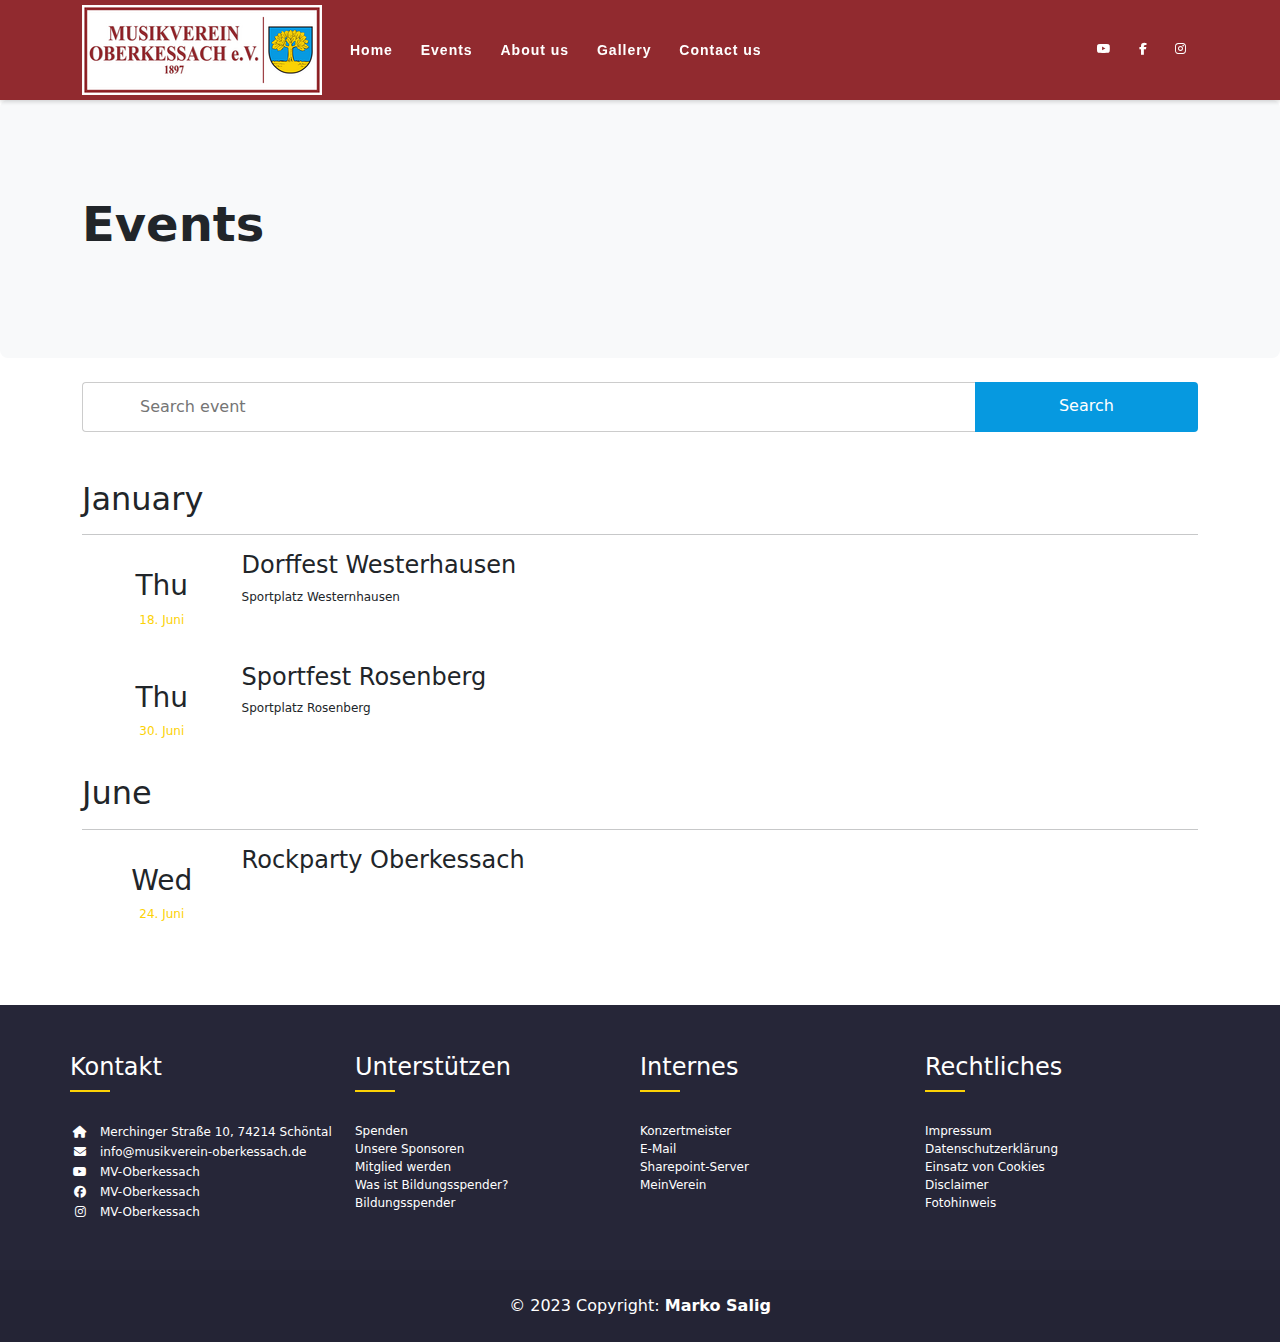
<file: events.html>
<!DOCTYPE html>
<html lang="en">
<head>
    <meta charset="UTF-8">
    <meta content="width=device-width, initial-scale=1.0" name="viewport">
    <title>Musikverein Oberkessach</title>

    <!-- Bootstrap CSS -->
    <link href="https://cdn.jsdelivr.net/npm/bootstrap@5.3.0/dist/css/bootstrap.min.css" rel="stylesheet">
    <link href="https://cdnjs.cloudflare.com/ajax/libs/font-awesome/6.4.0/css/all.min.css" rel="stylesheet">

    <link href="./styles.css" rel="stylesheet">
</head>
<body>
<header>
    <!-- Navbar -->
    <section class="fixed-top" id="navbar">
        <nav class="navbar-container container">
            <a href="#"><img alt="" id="navbar-logo" src="assets/logo_klein.png"/></a>
            <button aria-controls="navbar-menu" aria-expanded="false" aria-label="Toggle menu" id="navbar-toggle"
                    type="button">
                <span class="icon-bar"></span>
                <span class="icon-bar"></span>
                <span class="icon-bar"></span>
            </button>
            <div aria-labelledby="navbar-toggle" id="navbar-menu">
                <ul class="navbar-links">
                    <li class="navbar-item">
                        <a class="navbar-link" href="./index.html">
                            <span class="menu-text">Home</span>
                        </a>
                    </li>
                    <li class="navbar-item">
                        <a class="navbar-link" href="./events.html">
                            <span class="menu-text">Events</span>
                        </a>
                    </li>
                    <li class="navbar-item">
                        <a class="navbar-link" href="./about.html">
                            <span class="menu-text">About us</span>
                        </a>
                    </li>
                    <li class="navbar-item active">
                        <a class="navbar-link" href="./gallery.html">
                            <span class="menu-text">Gallery</span>
                        </a>
                    </li>
                    <li class="navbar-item">
                        <a class="navbar-link" href="./contact.html">
                            <span class="menu-text">Contact us</span>
                        </a>
                    </li>
                </ul>

                <ul class="navbar-links" id="navbar-social-media">
                    <li class="navbar-item">
                        <a class="navbar-link" href="#!">
                            <i class="fab fa-youtube"></i>
                        </a>
                    </li>
                    <li class="navbar-item">
                        <a class="navbar-link" href="#!">
                            <i class="fab fa-facebook-f"></i>
                        </a>
                    </li>
                    <li class="navbar-item">
                        <a class="navbar-link" href="#!">
                            <i class="fab fa-instagram"></i>
                        </a>
                    </li>
                </ul>
            </div>
        </nav>
    </section>

    <!-- Heading Section -->
    <section style="padding-top: 100px; overflow: auto">
        <div class="p-5 mb-4 bg-light rounded-3">
            <div class="container py-5">
                <h1 class="display-5 fw-bold">Events</h1>
            </div>
        </div>
    </section>
</header>
<main>
    <div class="container events-container">
        <div id="searchbar">
            <form method="get">
                <input type="text" class="main-input" name="search" placeholder="Search event"/>
                <input id="main-submit" class="" type="submit" value="Search" />
            </form>
        </div>
        <div id="events">
            <ul id="data-list">

            </ul>
        </div>
    </div>
</main>
<footer>
    <div class="container">
        <div class="row align-items-top">

            <!-- Section Social Media -->
            <section class="col footer-section">
                <h4>Kontakt</h4>
                <div class="text-area">
                    <div class="footer-sep"></div>
                    <ul>
                        <li class="footer-social-media-link">
                            <span class="footer-icon-wrapper"><i class="fa-solid fa-house"></i></span>
                            <div><span>Merchinger Straße 10, 74214 Schöntal</span></div>
                        </li>
                        <li class="footer-social-media-link">
                            <span class="footer-icon-wrapper"><i class="fa-solid fa-envelope"></i></span>
                            <div><a href="mailto:info@musikverein-oberkessach.de">info@musikverein-oberkessach.de</a>
                            </div>
                        </li>
                        <li class="footer-social-media-link">
                            <span class="footer-icon-wrapper"><i class="fab fa-youtube"></i></span>
                            <div><a class="" href="#!">MV-Oberkessach</a></div>
                        </li>
                        <li class="footer-social-media-link">
                            <span class="footer-icon-wrapper"><i class="fab fa-facebook"></i></span>
                            <div><a class="" href="#!">MV-Oberkessach</a></div>
                        </li>
                        <li class="footer-social-media-link">
                            <span class="footer-icon-wrapper"><i class="fab fa-instagram"></i></span>
                            <div><a class="" href="#!">MV-Oberkessach</a></div>
                        </li>
                    </ul>
                </div>
            </section>

            <!-- Section Support -->
            <section class="col footer-section">
                <h4>Unterstützen</h4>
                <div class="text-area">
                    <div class="footer-sep"></div>
                    <ul>
                        <li><a href="" target="_blank">Spenden</a></li>
                        <li><a href="" target="_blank">Unsere Sponsoren</a></li>
                        <li><a href="" target="_blank">Mitglied werden</a></li>
                        <li><a href="" target="_blank">Was ist Bildungsspender?</a></li>
                        <li><a href="" target="_blank">Bildungsspender</a></li>
                    </ul>
                </div>
            </section>

            <!-- Section Intern Stuff -->
            <section class="col footer-section">
                <h4>Internes</h4>
                <div class="text-area">
                    <div class="footer-sep"></div>
                    <ul>
                        <li><a href="" target="_blank">Konzertmeister</a></li>
                        <li><a href="" target="_blank">E-Mail</a></li>
                        <li><a href="" target="_blank">Sharepoint-Server</a></li>
                        <li><a href="" target="_blank">MeinVerein</a></li>
                    </ul>
                </div>
            </section>

            <!-- Section Legal -->
            <section class="col footer-section">
                <h4>Rechtliches</h4>
                <div class="text-area">
                    <div class="footer-sep"></div>
                    <ul>
                        <li><a href="" target="_blank">Impressum</a></li>
                        <li><a href="" target="_blank">Datenschutzerklärung</a></li>
                        <li><a href="" target="_blank">Einsatz von Cookies</a></li>
                        <li><a href="" target="_blank">Disclaimer</a></li>
                        <li><a href="" target="_blank">Fotohinweis</a></li>
                    </ul>
                </div>
            </section>
        </div>
    </div>

    <!-- Copyright -->
    <div class="text-center p-4" style="background-color: rgba(0, 0, 0, 0.05);">
        © 2023 Copyright:
        <a class="text-reset fw-bold" href="https://github.com/msalig/">Marko Salig</a>
    </div>
</footer>

<script src="script.js"></script>
<script src="./events.js"></script>
</body>
</html>
</file>
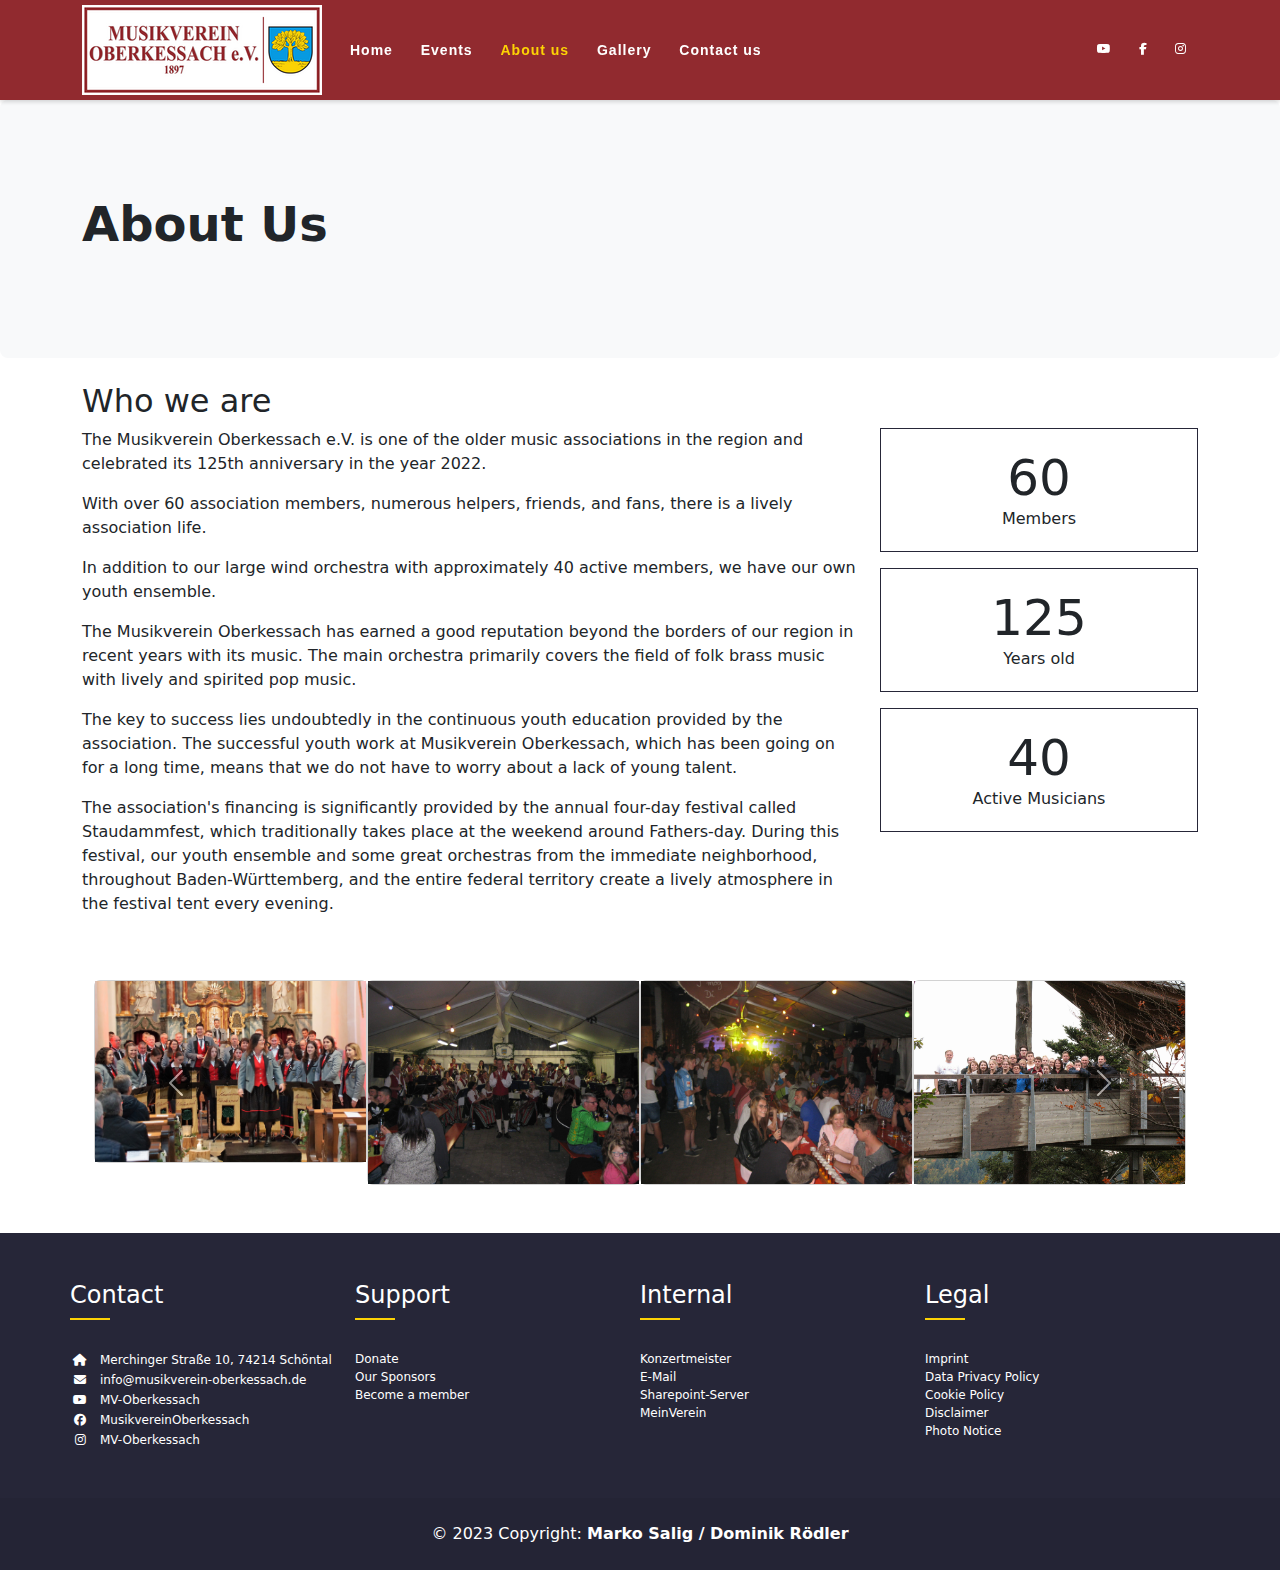
<file: pages/about/about.html>
<!DOCTYPE html>
<html lang="en">
<head>
    <meta charset="UTF-8">
    <meta content="width=device-width, initial-scale=1.0" name="viewport">
    <title>Musikverein Oberkessach</title>

    <link href="../../assets/favicon.png" rel="icon" type="image/x-icon">

    <!-- Bootstrap CSS -->
    <link href="https://cdn.jsdelivr.net/npm/bootstrap@5.3.0/dist/css/bootstrap.min.css" rel="stylesheet">
    <link href="https://cdnjs.cloudflare.com/ajax/libs/font-awesome/6.4.0/css/all.min.css" rel="stylesheet">
    <script src="https://cdn.jsdelivr.net/npm/bootstrap@5.3.0/dist/js/bootstrap.bundle.min.js"></script>

    <link href="../../styles.css" rel="stylesheet">
</head>
<body>
<header>
    <!-- Navbar -->
    <section class="fixed-top" id="navbar" role="navigation">
        <nav class="navbar-container container">
            <a href="../../index.html"><img alt="Logo" id="navbar-logo" src="../../assets/logo_klein.png"/></a>
            <button aria-controls="navbar-menu" aria-expanded="false" aria-label="Toggle menu" id="navbar-toggle"
                    type="button">
                <span class="icon-bar"></span>
                <span class="icon-bar"></span>
                <span class="icon-bar"></span>
            </button>
            <div aria-labelledby="navbar-toggle" id="navbar-menu">
                <ul class="navbar-links">
                    <li class="navbar-item">
                        <a class="navbar-link" href="../../index.html">
                            <span class="menu-text">Home</span>
                        </a>
                    </li>
                    <li class="navbar-item">
                        <a class="navbar-link" href="../events/events.html">
                            <span class="menu-text">Events</span>
                        </a>
                    </li>
                    <li class="navbar-item">
                        <a class="navbar-link active" href="./about.html">
                            <span class="menu-text">About us</span>
                        </a>
                    </li>
                    <li class="navbar-item active">
                        <a class="navbar-link" href="../gallery/gallery.html">
                            <span class="menu-text">Gallery</span>
                        </a>
                    </li>
                    <li class="navbar-item">
                        <a class="navbar-link" href="../contact/contact.html">
                            <span class="menu-text">Contact us</span>
                        </a>
                    </li>
                </ul>

                <ul class="navbar-links" id="navbar-social-media">
                    <li class="navbar-item">
                        <a class="navbar-link" href="#" aria-label="Youtube">
                            <i class="fab fa-youtube"></i>
                        </a>
                    </li>
                    <li class="navbar-item">
                        <a class="navbar-link" href="https://facebook.com/MusikvereinOberkessach/" target="_blank" aria-label="Facebook">
                            <i class="fab fa-facebook-f"></i>
                        </a>
                    </li>
                    <li class="navbar-item">
                        <a class="navbar-link" href="#" aria-label="Instagram">
                            <i class="fab fa-instagram"></i>
                        </a>
                    </li>
                </ul>
            </div>
        </nav>
    </section>

    <!-- Heading Section -->
    <section class="heading-section">
        <div class="p-5 mb-4 bg-light rounded-3">
            <div class="container py-5">
                <h1 class="display-5 fw-bold">About Us</h1>
            </div>
        </div>
    </section>
</header>
<main>
    <div class="container">
        <!-- About-us-text Section -->
        <section>
            <div class="row">
                <h2>Who we are</h2>
                <div style="width: 70%">
                    <p>The Musikverein Oberkessach e.V. is one of the older music associations in the region and
                        celebrated its 125th anniversary in the year 2022.</p>
                    <p>With over 60 association members, numerous helpers, friends, and fans, there is a lively
                        association life.</p>
                    <p>In addition to our large wind orchestra with approximately 40 active members, we have our own
                        youth ensemble.</p>
                    <p>The Musikverein Oberkessach has earned a good reputation beyond the borders of our region in
                        recent years with its music. The main orchestra primarily covers the field of folk
                        brass music with lively and spirited pop music.</p>
                    <p>The key to success lies undoubtedly in the continuous youth education provided by the
                        association. The successful youth work at Musikverein Oberkessach, which has been going on for
                        a long time, means that we do not have to worry about a lack of young talent.</p>
                    <p>The association's financing is significantly provided by the annual four-day festival called
                        Staudammfest, which traditionally takes place at the weekend around Fathers-day. During this
                        festival,
                        our youth ensemble and some great orchestras from the immediate neighborhood, throughout
                        Baden-Württemberg,
                        and the entire federal territory create a lively atmosphere in the festival tent every
                        evening.</p>
                </div>

                <div style="width: 30%">
                    <div class="about-info-card-deck">
                        <div class="about-info-card">
                            <span style="line-height: normal; font-size: 50px">60</span>
                            <div>Members</div>
                        </div>
                        <div class="about-info-card">
                            <span style="line-height: normal; font-size: 50px">125</span>
                            <div>Years old</div>
                        </div>
                        <div class="about-info-card">
                            <span style="line-height: normal; font-size: 50px">40</span>
                            <div>Active Musicians</div>
                        </div>
                    </div>
                </div>
            </div>
        </section>

        <!-- Some-Images Section -->
        <section id="images">
            <div class="text-center my-3">
                <div class="row mx-auto my-auto justify-content-center">
                    <div class="lightbox">
                        <div class="carousel slide" data-bs-ride="carousel" id="recipeCarousel">
                            <div class="carousel-inner" role="listbox">
                                <div class="carousel-item active">
                                    <div class="col-md-3">
                                        <div class="card">
                                            <div class="card-img" role="img">
                                                <img alt="" class="img-fluid"
                                                     src="../../assets/events/Concert%202022/DSC00022.jpg">
                                            </div>
                                        </div>
                                    </div>
                                </div>
                                <div class="carousel-item">
                                    <div class="col-md-3">
                                        <div class="card">
                                            <div class="card-img" role="img">
                                                <img alt="" class="img-fluid"
                                                     src="../../assets/events/Staudammfest%202018/IMG_1159.JPG">
                                            </div>
                                        </div>
                                    </div>

                                    <div class="col-md-3">
                                        <div class="card">
                                            <div class="card-img" role="img">
                                                <img alt="" class="img-fluid"
                                                     src="../../assets/events/Staudammfest%202018/IMG_1084.JPG">
                                            </div>
                                        </div>
                                    </div>

                                    <div class="col-md-3">
                                        <div class="card">
                                            <div class="card-img" role="img">
                                                <img alt="" class="img-fluid"
                                                     src="../../assets/events/Staudammfest%202017/IMG_0987.JPG">
                                            </div>
                                        </div>
                                    </div>
                                </div>
                                <div class="carousel-item">
                                    <div class="col-md-3">
                                        <div class="card">
                                            <div class="card-img" role="img">
                                                <img alt="" class="img-fluid"
                                                     src="../../assets/events/Staudammfest%202017/IMG_0949.JPG">
                                            </div>
                                        </div>
                                    </div>
                                </div>
                                <div class="carousel-item">
                                    <div class="col-md-3">
                                        <div class="card">
                                            <div class="card-img" role="img">
                                                <img alt="" class="img-fluid"
                                                     src="../../assets/events/Trip%202013/82.JPG">
                                            </div>
                                        </div>
                                    </div>
                                </div>
                            </div>
                            <a class="carousel-control-prev bg-transparent w-aut" data-bs-slide="prev"
                               href="#recipeCarousel"
                               role="button" aria-label="previous slide"> <span aria-hidden="true" class="carousel-control-prev-icon"
                                                    style="background-color: black;"></span>
                            </a>
                            <a class="carousel-control-next bg-transparent w-aut" data-bs-slide="next"
                               href="#recipeCarousel"
                               role="button" aria-label="next slide"> <span aria-hidden="true" class="carousel-control-next-icon"
                                                    style="background-color: black;"></span>
                            </a>
                        </div>
                    </div>
                </div>
            </div>
        </section>

    </div>
</main>

<!-- And the footer Section -->
<footer>
    <div class="container">
        <div class="row align-items-top">

            <!-- Section Social Media -->
            <section class="col footer-section">
                <h4>Contact</h4>
                <div class="text-area">
                    <div class="footer-sep"></div>
                    <ul>
                        <li class="footer-social-media-link">
                            <span class="footer-icon-wrapper"><i class="fa-solid fa-house"></i></span>
                            <div><span>Merchinger Straße 10, 74214 Schöntal</span></div>
                        </li>
                        <li class="footer-social-media-link">
                            <span class="footer-icon-wrapper"><i class="fa-solid fa-envelope"></i></span>
                            <div><a href="mailto:info@musikverein-oberkessach.de">info@musikverein-oberkessach.de</a>
                            </div>
                        </li>
                        <li class="footer-social-media-link">
                            <span class="footer-icon-wrapper"><i class="fab fa-youtube"></i></span>
                            <div><a class="" href="#" aria-label="Youtube">MV-Oberkessach</a></div>
                        </li>
                        <li class="footer-social-media-link">
                            <span class="footer-icon-wrapper"><i class="fab fa-facebook"></i></span>
                            <div><a class=""
                                    href="https://facebook.com/MusikvereinOberkessach/" target="_blank" aria-label="Facebook">MusikvereinOberkessach</a></div>
                        </li>
                        <li class="footer-social-media-link">
                            <span class="footer-icon-wrapper"><i class="fab fa-instagram"></i></span>
                            <div><a class="" href="#" aria-label="Instagram">MV-Oberkessach</a></div>
                        </li>
                    </ul>
                </div>
            </section>

            <!-- Section Support -->
            <section class="col footer-section">
                <h4>Support</h4>
                <div class="text-area">
                    <div class="footer-sep"></div>
                    <ul>
                        <li><a href="" target="_blank">Donate</a></li>
                        <li><a href="" target="_blank">Our Sponsors</a></li>
                        <li><a href="" target="_blank">Become a member</a></li>
                    </ul>
                </div>
            </section>

            <!-- Section Intern Stuff -->
            <section class="col footer-section">
                <h4>Internal</h4>
                <div class="text-area">
                    <div class="footer-sep"></div>
                    <ul>
                        <li><a href="" target="_blank">Konzertmeister</a></li>
                        <li><a href="" target="_blank">E-Mail</a></li>
                        <li><a href="" target="_blank">Sharepoint-Server</a></li>
                        <li><a href="" target="_blank">MeinVerein</a></li>
                    </ul>
                </div>
            </section>

            <!-- Section Legal -->
            <section class="col footer-section">
                <h4>Legal</h4>
                <div class="text-area">
                    <div class="footer-sep"></div>
                    <ul>
                        <li><a href="" target="_blank">Imprint</a></li>
                        <li><a href="" target="_blank">Data Privacy Policy</a></li>
                        <li><a href="" target="_blank">Cookie Policy</a></li>
                        <li><a href="" target="_blank">Disclaimer</a></li>
                        <li><a href="" target="_blank">Photo Notice</a></li>
                    </ul>
                </div>
            </section>
        </div>
    </div>

    <!-- Copyright -->
    <div class="text-center p-4" style="background-color: rgba(0, 0, 0, 0.05);">
        © 2023 Copyright:
        <a class="text-reset fw-bold" href="https://github.com/msalig/">Marko Salig / Dominik Rödler</a>
    </div>
</footer>

<script src="../../navbar.js"></script>
<script src="./about.js"></script>
</body>
</html>
</file>
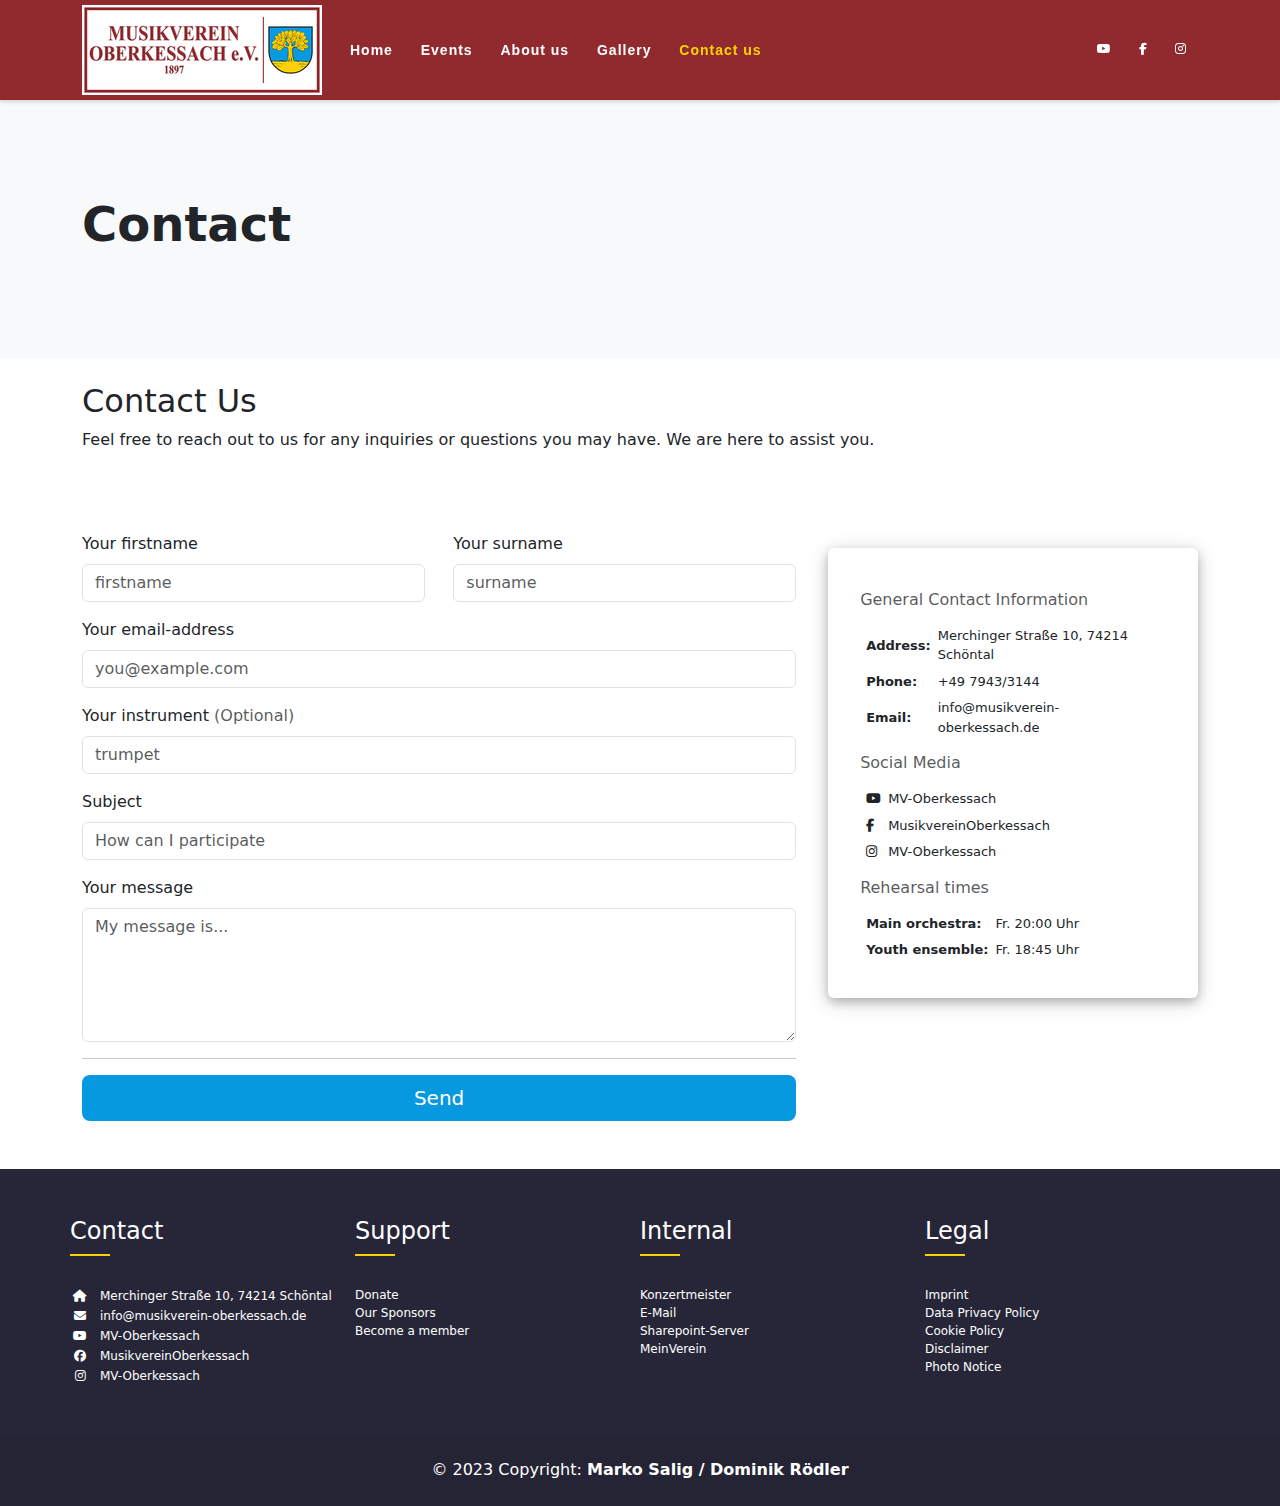
<file: pages/contact/contact.html>
<!DOCTYPE html>
<html lang="en">
<head>
    <meta charset="UTF-8">
    <meta content="width=device-width, initial-scale=1.0" name="viewport">
    <title>Musikverein Oberkessach</title>

    <link href="../../assets/favicon.png" rel="icon" type="image/x-icon">

    <!-- Bootstrap CSS -->
    <link href="https://cdn.jsdelivr.net/npm/bootstrap@5.3.0/dist/css/bootstrap.min.css" rel="stylesheet">
    <link href="https://cdnjs.cloudflare.com/ajax/libs/font-awesome/6.4.0/css/all.min.css" rel="stylesheet">

    <link href="../../styles.css" rel="stylesheet">
</head>
<body>
<header>
    <!-- Navbar -->
    <section class="fixed-top" id="navbar" role="navigation">
        <nav class="navbar-container container">
            <a href="../../index.html"><img alt="Logo" id="navbar-logo" src="../../assets/logo_klein.png"/></a>
            <button aria-controls="navbar-menu" aria-expanded="false" aria-label="Toggle menu" id="navbar-toggle"
                    type="button">
                <span class="icon-bar"></span>
                <span class="icon-bar"></span>
                <span class="icon-bar"></span>
            </button>
            <div aria-labelledby="navbar-toggle" id="navbar-menu">
                <ul class="navbar-links">
                    <li class="navbar-item">
                        <a class="navbar-link" href="../../index.html">
                            <span class="menu-text">Home</span>
                        </a>
                    </li>
                    <li class="navbar-item">
                        <a class="navbar-link" href="../events/events.html">
                            <span class="menu-text">Events</span>
                        </a>
                    </li>
                    <li class="navbar-item">
                        <a class="navbar-link" href="../about/about.html">
                            <span class="menu-text">About us</span>
                        </a>
                    </li>
                    <li class="navbar-item active">
                        <a class="navbar-link" href="../gallery/gallery.html">
                            <span class="menu-text">Gallery</span>
                        </a>
                    </li>
                    <li class="navbar-item">
                        <a class="navbar-link active" href="./contact.html">
                            <span class="menu-text">Contact us</span>
                        </a>
                    </li>
                </ul>

                <ul class="navbar-links" id="navbar-social-media">
                    <li class="navbar-item">
                        <a class="navbar-link" href="#" aria-label="Youtube">
                            <i class="fab fa-youtube"></i>
                        </a>
                    </li>
                    <li class="navbar-item">
                        <a class="navbar-link" href="https://facebook.com/MusikvereinOberkessach/" target="_blank" aria-label="Facebook">
                            <i class="fab fa-facebook-f"></i>
                        </a>
                    </li>
                    <li class="navbar-item">
                        <a class="navbar-link" href="#" aria-label="Instagram">
                            <i class="fab fa-instagram"></i>
                        </a>
                    </li>
                </ul>
            </div>
        </nav>
    </section>

    <!-- Heading Section -->
    <section class="heading-section">
        <div class="p-5 bg-light mb-4">
            <div class="container py-5">
                <h1 class="display-5 fw-bold">Contact</h1>
            </div>
        </div>
    </section>
</header>
<main>
    <div class="container">
        <h2>Contact Us</h2>

        <div class="row">
            <p>Feel free to reach out to us for any inquiries or questions you may have. We are here to assist you.</p>
        </div>

        <div class="contact-row">
            <section id="contact-form-section">
                <form action="" enctype="text/plain" id="contact-form" method="post">
                    <fieldset>
                        <div class="name-div">
                            <div class="name-div-part">
                                <label id="firstNameLabel" class="form-label" for="firstName">Your firstname</label>
                                <input aria-labelledby="firstNameLabel" class="form-control" id="firstName" placeholder="firstname"
                                       aria-required="true"
                                       type="text" value="">

                            </div>
                            <div class="name-div-part">
                                <label id="surname-label" class="form-label" for="surname">Your surname</label>
                                <input aria-labelledby="surname-label" class="form-control" id="surname" placeholder="surname" aria-required="true"
                                       type="text" value="">
                            </div>
                        </div>
                        <label id="email-label" class="form-label" for="email">Your email-address</label>
                        <input aria-labelledby="email-label" class="form-control" id="email" placeholder="you@example.com" aria-required="true"
                               type="email">

                        <label id="instrument-label" class="form-label" for="instrument">Your instrument<span
                                class="text-muted"> (Optional)</span></label>
                        <input aria-labelledby="instrument-label" class="form-control" id="instrument" placeholder="trumpet"
                               type="text">

                        <label id="subject-label" class="form-label" for="subject">Subject</label>
                        <input aria-labelledby="subject-label" aria-required="true" class="form-control"
                               id="subject"
                               placeholder="How can I participate" type="text">

                        <label id="message-label" class="form-label" for="message">Your message</label>
                        <textarea aria-labelledby="message-label" class="form-control" id="message" placeholder="My message is..."
                                 aria-required="true" rows="5"></textarea>

                        <hr>

                        <button class="w-100 btn btn-primary btn-lg button-coloring" type="submit" aria-label="Send">Send</button>
                    </fieldset>
                </form>
            </section>

            <section id="contact-information">
                <table class="contact-information-table">
                    <caption>General Contact Information</caption>
                    <tbody>
                    <tr>
                        <th>Address:</th>
                        <td>Merchinger Straße 10, 74214 Schöntal</td>
                    </tr>
                    <tr>
                        <th>Phone:</th>
                        <td>+49 7943/3144</td>
                    </tr>
                    <tr>
                        <th>Email:</th>
                        <td>info@musikverein-oberkessach.de</td>
                    </tr>
                    </tbody>
                </table>

                <table class="contact-information-table">
                    <caption>Social Media</caption>
                    <tbody>
                    <tr>
                        <th><i class="fab fa-youtube"></i></th>
                        <td><a href="">MV-Oberkessach</a></td>
                    </tr>
                    <tr>
                        <th><i class="fab fa-facebook-f"></i></th>
                        <td><a href="https://facebook.com/MusikvereinOberkessach/">MusikvereinOberkessach</a>
                        </td>
                    </tr>
                    <tr>
                        <th><i class="fab fa-instagram"></i></th>
                        <td><a href="">MV-Oberkessach</a></td>
                    </tr>
                    </tbody>
                </table>

                <table class="contact-information-table">
                    <caption>Rehearsal times</caption>
                    <tbody>
                    <tr>
                        <th>Main orchestra:</th>
                        <td>Fr. 20:00 Uhr</td>
                    </tr>
                    <tr>
                        <th>Youth ensemble:</th>
                        <td>Fr. 18:45 Uhr</td>
                    </tr>
                    </tbody>
                </table>
            </section>
        </div>
    </div>
</main>

<!-- And the footer Section -->
<footer>
    <div class="container">
        <div class="row align-items-top">

            <!-- Section Social Media -->
            <section class="col footer-section">
                <h4>Contact</h4>
                <div class="text-area">
                    <div class="footer-sep"></div>
                    <ul>
                        <li class="footer-social-media-link">
                            <span class="footer-icon-wrapper"><i class="fa-solid fa-house"></i></span>
                            <div><span>Merchinger Straße 10, 74214 Schöntal</span></div>
                        </li>
                        <li class="footer-social-media-link">
                            <span class="footer-icon-wrapper"><i class="fa-solid fa-envelope"></i></span>
                            <div><a href="mailto:info@musikverein-oberkessach.de">info@musikverein-oberkessach.de</a>
                            </div>
                        </li>
                        <li class="footer-social-media-link">
                            <span class="footer-icon-wrapper"><i class="fab fa-youtube"></i></span>
                            <div><a class="" href="#" aria-label="Youtube">MV-Oberkessach</a></div>
                        </li>
                        <li class="footer-social-media-link">
                            <span class="footer-icon-wrapper"><i class="fab fa-facebook"></i></span>
                            <div><a class=""
                                    href="https://facebook.com/MusikvereinOberkessach/" target="_blank" aria-label="Facebook">MusikvereinOberkessach</a></div>
                        </li>
                        <li class="footer-social-media-link">
                            <span class="footer-icon-wrapper"><i class="fab fa-instagram"></i></span>
                            <div><a class="" href="#" aria-label="Instagram">MV-Oberkessach</a></div>
                        </li>
                    </ul>
                </div>
            </section>

            <!-- Section Support -->
            <section class="col footer-section">
                <h4>Support</h4>
                <div class="text-area">
                    <div class="footer-sep"></div>
                    <ul>
                        <li><a href="" target="_blank">Donate</a></li>
                        <li><a href="" target="_blank">Our Sponsors</a></li>
                        <li><a href="" target="_blank">Become a member</a></li>
                    </ul>
                </div>
            </section>

            <!-- Section Intern Stuff -->
            <section class="col footer-section">
                <h4>Internal</h4>
                <div class="text-area">
                    <div class="footer-sep"></div>
                    <ul>
                        <li><a href="" target="_blank">Konzertmeister</a></li>
                        <li><a href="" target="_blank">E-Mail</a></li>
                        <li><a href="" target="_blank">Sharepoint-Server</a></li>
                        <li><a href="" target="_blank">MeinVerein</a></li>
                    </ul>
                </div>
            </section>

            <!-- Section Legal -->
            <section class="col footer-section">
                <h4>Legal</h4>
                <div class="text-area">
                    <div class="footer-sep"></div>
                    <ul>
                        <li><a href="" target="_blank">Imprint</a></li>
                        <li><a href="" target="_blank">Data Privacy Policy</a></li>
                        <li><a href="" target="_blank">Cookie Policy</a></li>
                        <li><a href="" target="_blank">Disclaimer</a></li>
                        <li><a href="" target="_blank">Photo Notice</a></li>
                    </ul>
                </div>
            </section>
        </div>
    </div>

    <!-- Copyright -->
    <div class="text-center p-4" style="background-color: rgba(0, 0, 0, 0.05);">
        © 2023 Copyright:
        <a class="text-reset fw-bold" href="https://github.com/msalig/">Marko Salig / Dominik Rödler</a>
    </div>
</footer>

<script src="../../navbar.js"></script>
<script src="contact.js"></script>
</body>
</html>
</file>
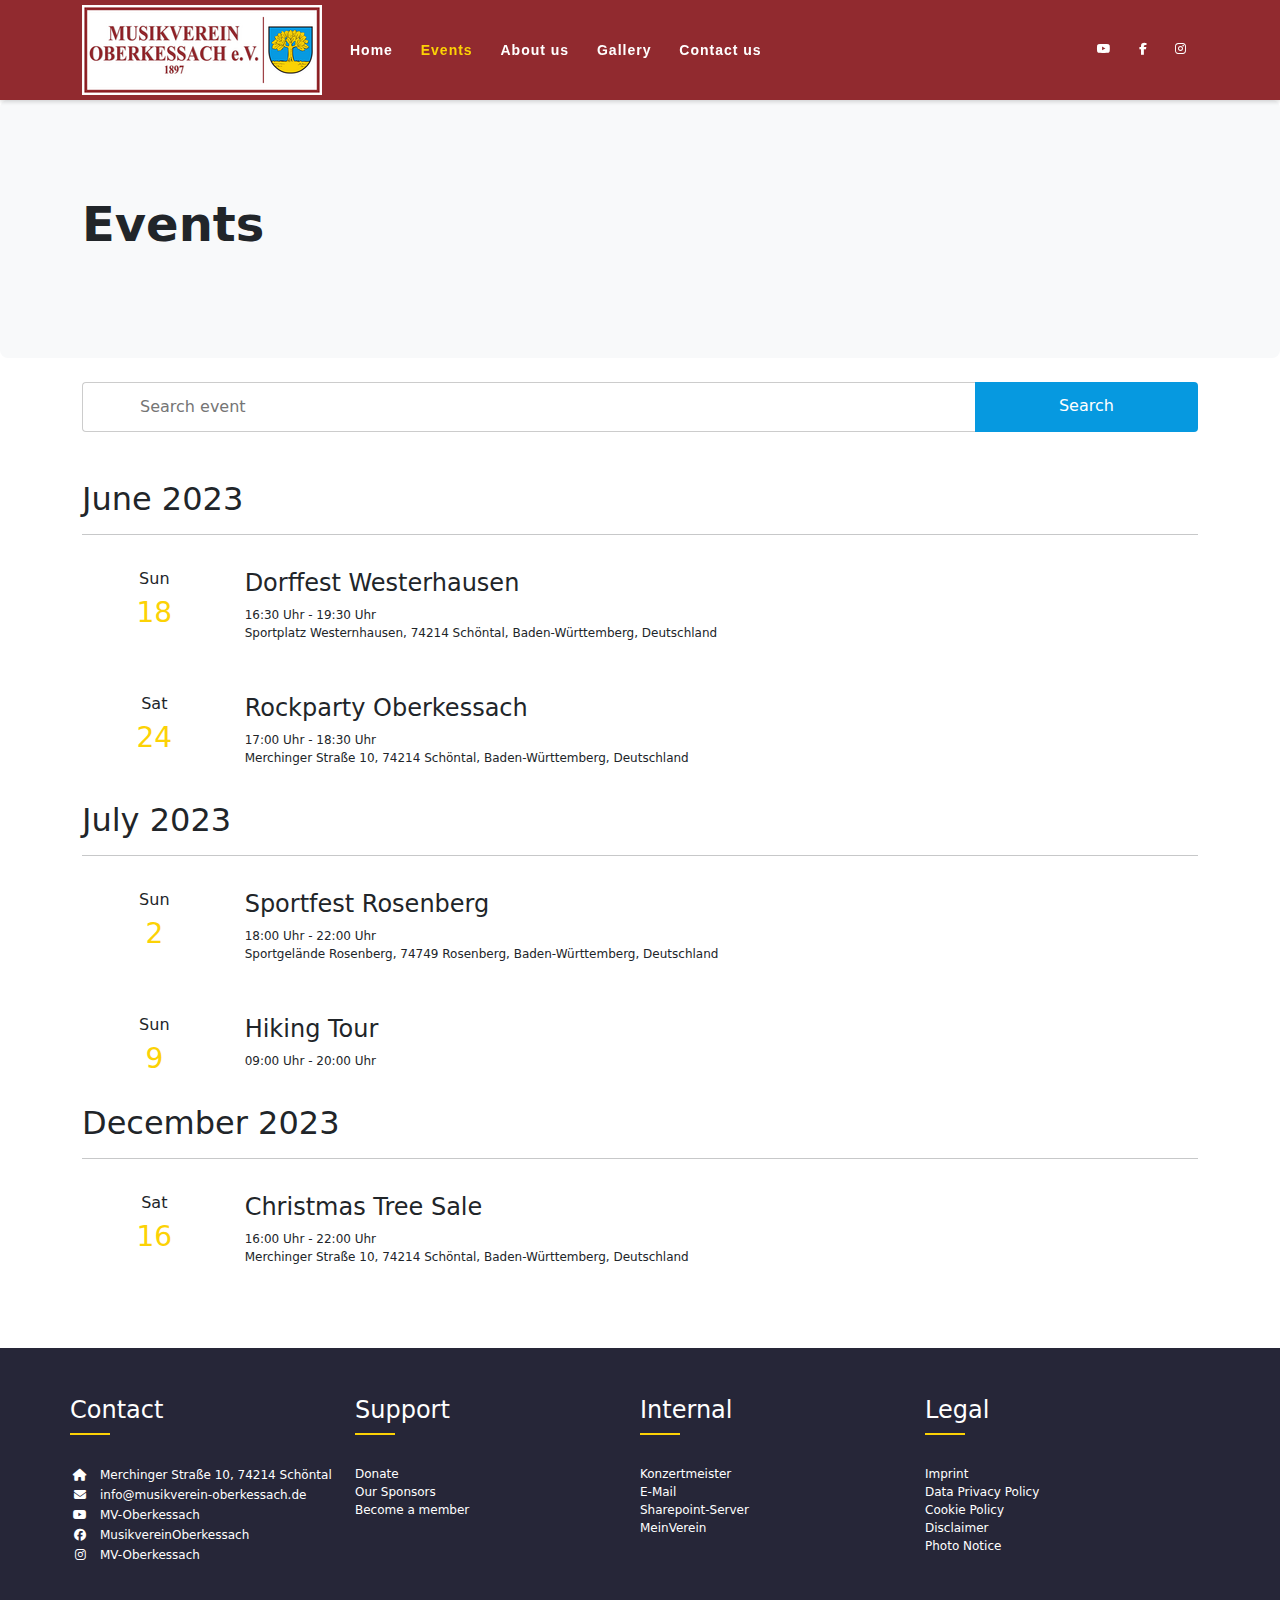
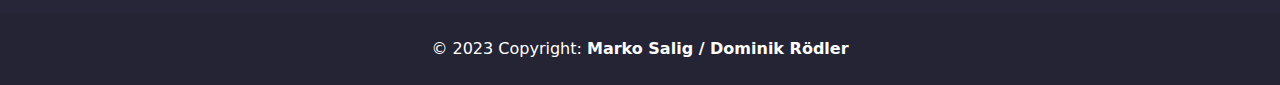
<file: pages/events/events.html>
<!DOCTYPE html>
<html lang="en">
<head>
    <meta charset="UTF-8">
    <meta content="width=device-width, initial-scale=1.0" name="viewport">
    <title>Musikverein Oberkessach</title>

    <link href="../../assets/favicon.png" rel="icon" type="image/x-icon">

    <!-- Bootstrap CSS -->
    <link href="https://cdn.jsdelivr.net/npm/bootstrap@5.3.0/dist/css/bootstrap.min.css" rel="stylesheet">
    <link href="https://cdnjs.cloudflare.com/ajax/libs/font-awesome/6.4.0/css/all.min.css" rel="stylesheet">

    <link href="../../styles.css" rel="stylesheet">
</head>
<body>
<header>
    <!-- Navbar -->
    <section class="fixed-top" id="navbar" role="navigation">
        <nav class="navbar-container container">
            <a href="../../index.html"><img alt="Logo" id="navbar-logo" src="../../assets/logo_klein.png"/></a>
            <button aria-controls="navbar-menu" aria-expanded="false" aria-label="Toggle menu" id="navbar-toggle"
                    type="button">
                <span class="icon-bar"></span>
                <span class="icon-bar"></span>
                <span class="icon-bar"></span>
            </button>
            <div aria-labelledby="navbar-toggle" id="navbar-menu">
                <ul class="navbar-links">
                    <li class="navbar-item">
                        <a class="navbar-link" href="../../index.html">
                            <span class="menu-text">Home</span>
                        </a>
                    </li>
                    <li class="navbar-item">
                        <a class="navbar-link active" href="./events.html">
                            <span class="menu-text">Events</span>
                        </a>
                    </li>
                    <li class="navbar-item">
                        <a class="navbar-link" href="../about/about.html">
                            <span class="menu-text">About us</span>
                        </a>
                    </li>
                    <li class="navbar-item active">
                        <a class="navbar-link" href="../gallery/gallery.html">
                            <span class="menu-text">Gallery</span>
                        </a>
                    </li>
                    <li class="navbar-item">
                        <a class="navbar-link" href="../contact/contact.html">
                            <span class="menu-text">Contact us</span>
                        </a>
                    </li>
                </ul>

                <ul class="navbar-links" id="navbar-social-media">
                    <li class="navbar-item">
                        <a class="navbar-link" href="#" aria-label="Youtube">
                            <i class="fab fa-youtube"></i>
                        </a>
                    </li>
                    <li class="navbar-item">
                        <a class="navbar-link" href="https://facebook.com/MusikvereinOberkessach/" target="_blank" aria-label="Facebook">
                            <i class="fab fa-facebook-f"></i>
                        </a>
                    </li>
                    <li class="navbar-item">
                        <a class="navbar-link" href="#" aria-label="Instagram">
                            <i class="fab fa-instagram"></i>
                        </a>
                    </li>
                </ul>
            </div>
        </nav>
    </section>

    <!-- Heading Section -->
    <section class="heading-section">
        <div class="p-5 mb-4 bg-light rounded-3">
            <div class="container py-5">
                <h1 class="display-5 fw-bold">Events</h1>
            </div>
        </div>
    </section>
</header>
<main>
    <div class="container events-container">
        <div class="searchbar-div">
            <form action="" id="searchbar-form" role="search">
                <label for="searchbar"></label>
                <input class="main-input" id="searchbar" name="search" placeholder="Search event" type="text"/>
                <input id="main-submit" type="submit" value="Search" aria-label="Search"/>
            </form>
        </div>
        <div id="events">
            <ul id="data-list">

            </ul>
        </div>
    </div>
</main>
<footer>
    <div class="container">
        <div class="row align-items-top">

            <!-- Section Social Media -->
            <section class="col footer-section">
                <h4>Contact</h4>
                <div class="text-area">
                    <div class="footer-sep"></div>
                    <ul>
                        <li class="footer-social-media-link">
                            <span class="footer-icon-wrapper"><i class="fa-solid fa-house"></i></span>
                            <div><span>Merchinger Straße 10, 74214 Schöntal</span></div>
                        </li>
                        <li class="footer-social-media-link">
                            <span class="footer-icon-wrapper"><i class="fa-solid fa-envelope"></i></span>
                            <div><a href="mailto:info@musikverein-oberkessach.de">info@musikverein-oberkessach.de</a>
                            </div>
                        </li>
                        <li class="footer-social-media-link">
                            <span class="footer-icon-wrapper"><i class="fab fa-youtube"></i></span>
                            <div><a class="" href="#" aria-label="Youtube">MV-Oberkessach</a></div>
                        </li>
                        <li class="footer-social-media-link">
                            <span class="footer-icon-wrapper"><i class="fab fa-facebook"></i></span>
                            <div><a class=""
                                    href="https://facebook.com/MusikvereinOberkessach/" target="_blank" aria-label="Facebook">MusikvereinOberkessach</a></div>
                        </li>
                        <li class="footer-social-media-link">
                            <span class="footer-icon-wrapper"><i class="fab fa-instagram"></i></span>
                            <div><a class="" href="#" aria-label="Instagram">MV-Oberkessach</a></div>
                        </li>
                    </ul>
                </div>
            </section>

            <!-- Section Support -->
            <section class="col footer-section">
                <h4>Support</h4>
                <div class="text-area">
                    <div class="footer-sep"></div>
                    <ul>
                        <li><a href="" target="_blank">Donate</a></li>
                        <li><a href="" target="_blank">Our Sponsors</a></li>
                        <li><a href="" target="_blank">Become a member</a></li>
                    </ul>
                </div>
            </section>

            <!-- Section Intern Stuff -->
            <section class="col footer-section">
                <h4>Internal</h4>
                <div class="text-area">
                    <div class="footer-sep"></div>
                    <ul>
                        <li><a href="" target="_blank">Konzertmeister</a></li>
                        <li><a href="" target="_blank">E-Mail</a></li>
                        <li><a href="" target="_blank">Sharepoint-Server</a></li>
                        <li><a href="" target="_blank">MeinVerein</a></li>
                    </ul>
                </div>
            </section>

            <!-- Section Legal -->
            <section class="col footer-section">
                <h4>Legal</h4>
                <div class="text-area">
                    <div class="footer-sep"></div>
                    <ul>
                        <li><a href="" target="_blank">Imprint</a></li>
                        <li><a href="" target="_blank">Data Privacy Policy</a></li>
                        <li><a href="" target="_blank">Cookie Policy</a></li>
                        <li><a href="" target="_blank">Disclaimer</a></li>
                        <li><a href="" target="_blank">Photo Notice</a></li>
                    </ul>
                </div>
            </section>
        </div>
    </div>

    <!-- Copyright -->
    <div class="text-center p-4" style="background-color: rgba(0, 0, 0, 0.05);">
        © 2023 Copyright:
        <a class="text-reset fw-bold" href="https://github.com/msalig/">Marko Salig / Dominik Rödler</a>
    </div>
</footer>

<script src="../../navbar.js"></script>
<script src="events.js"></script>
</body>
</html>
</file>
<file: styles.css>
:root {
    --main-color: #912A2F;
    --light-accent: #FCD205;
    --light-shades: #0699e0;
    --dark-shades: #262638;
    --white-text-color: #fff;
    --nav_typography-font-family: "Open Sans", Arial, Helvetica, sans-serif;
    --nav_typography-font-weight: 700;
    --nav_typography-font-size: 14px;
    --nav_typography-letter-spacing: 1px;


    --navbar-text-color: hsl(0, 0%, 85%);
    --navbar-text-color-focus: var(--white-text-color);
}

a {
    text-decoration: none;
    color: var(--white-text-color);
}

a:hover {
    color: var(--light-accent);
}

table a {
    color: #212529;
}

tbody {
    font-size: small;
}

ol, ul {
    box-sizing: border-box;
}

ul {
    list-style: none;
    margin: 0;
    padding: 0;
    font-size: 12px;
}

.heading-section {
    padding-top: 100px;
    overflow: auto;
}

.button-coloring {
    width: fit-content;
    border: none;
    background-color: var(--light-shades);
}

.button-coloring:hover {
    background-color: var(--light-accent);
}

/* Navbar */
#navbar {
    z-index: 1;
    --navbar-height: 100px;
    height: var(--navbar-height);
    background-color: var(--main-color);
    box-shadow: 0 2px 4px rgba(0, 0, 0, 0.15);
}

.navbar-container {
    display: flex;
    justify-content: left;
    height: 100%;
    width: 100%;
    align-items: center;
}

#navbar-logo {
    margin-right: 1em;
}

#navbar-toggle {
    display: none;
}

#navbar-menu {
    visibility: visible;
    opacity: 1;
    position: static;
    display: flex;
    justify-content: space-between;
    width: 100%;
}

.navbar-links {
    list-style: none;
    height: 100%;
    white-space: nowrap;
}

.navbar-item {
    display: inline;
    margin: 1em;
    width: 100%;
}

.navbar-links .navbar-item .navbar-link .menu-text {
    font-family: var(--nav_typography-font-family);
    font-weight: var(--nav_typography-font-weight);
    font-size: var(--nav_typography-font-size);
    letter-spacing: var(--nav_typography-letter-spacing);
}

.navbar-links .navbar-item .navbar-link:hover {
    color: var(--light-accent);
}

.navbar-item .active {
    color: var(--light-accent);
}

@media screen and (max-width: 768px) {
    .navbar-container {
        justify-content: space-between;
    }

    #navbar-toggle {
        cursor: pointer;
        border: none;
        background-color: transparent;
        width: 40px;
        height: 40px;
        display: flex;
        align-items: center;
        justify-content: center;
        flex-direction: column;
    }

    .icon-bar {
        display: block;
        width: 25px;
        height: 4px;
        margin: 2px;
        background-color: var(--navbar-text-color);
    }

    #navbar-toggle:is(:focus, :hover) .icon-bar {
        background-color: var(--navbar-text-color-focus);
    }

    #navbar-toggle[aria-expanded="true"] .icon-bar:is(:first-child, :last-child) {
        position: absolute;
        margin: 0;
        width: 30px;
    }

    #navbar-toggle[aria-expanded="true"] .icon-bar:first-child {
        transform: rotate(45deg);
    }

    #navbar-toggle[aria-expanded="true"] .icon-bar:nth-child(2) {
        opacity: 0;
    }

    #navbar-toggle[aria-expanded="true"] .icon-bar:last-child {
        transform: rotate(-45deg);
    }

    #navbar-menu {
        position: fixed;
        top: var(--navbar-height);
        bottom: 0;
        opacity: 0;
        visibility: hidden;
        left: 0;
        right: 0;
    }

    #navbar-social-media {
        display: none;
    }

    .navbar-item {
        display: block;
    }

    #navbar-toggle[aria-expanded="true"] + #navbar-menu {
        background-color: rgba(0, 0, 0, 0.4);
        opacity: 1;
        visibility: visible;
    }

    #navbar-toggle[aria-expanded="true"] + #navbar-menu .navbar-links {
        padding: 1em;
        margin-left: auto;
        margin-right: auto;
        background-color: var(--dark-shades);
        border-radius: 0 0 10px 10px;
        width: 90%;
        height: fit-content;
    }
}

/* ----- */

/* index.html */
#hero {
    height: 120vh;
    background-size: cover;
    background-position: center;
    background-image: url('assets/Musikverein 2019.jpg');
}

.wrap {
    width: 100%;
    height: auto;
    margin: auto;
    text-align: center;
    position: relative;
}

.text-over-image {
    position: absolute;
    margin: auto;
    top: 0;
    left: 0;
    right: 0;
    bottom: 0;
    color: var(--white-text-color);
    font-size: xxx-large;
    background: rgba(0, 0, 0, 0.5);
    box-shadow: 0 0 15px 10px rgba(0,0,0,0.5);
    width: fit-content;
    height: fit-content;
}

#introduction {
    margin: 3em 0;
}

#current-news {
    margin: 3em 0;
    display: flex;
    flex-direction: column;
    justify-content: center;
    align-items: center;
}

.index-news-card-deck {
    display: flex;
    flex-wrap: wrap;
    flex-direction: row;
    justify-content: space-between;
    margin: 2em 1em;
}

.index-news-card {
    flex: 1 0 0;
    width: fit-content;
    min-width: 250px;
    height: fit-content;
    box-shadow: 0 4px 10px 0 rgba(0, 0, 0, 0.2), 0 4px 20px 0 rgba(0, 0, 0, 0.19);
    padding: 2em;
    margin: 1em;
    border-radius: 0.375rem;
}

.index-news-title {
    margin: 0.5em 0;
}

.index-news-img {
    box-shadow: 0 1px 5px 0 rgba(0, 0, 0, 0.2), 0 1px 5px 0 rgba(0, 0, 0, 0.19);
}

#wanna-join {
    padding: 2em 0;
}

#wanna-join-text {
    width: 70%;
}

#wanna-join-img {
    width: 28%;
    margin-top: auto;
    margin-bottom: auto;
}

@media screen and (max-width: 768px) {
    #hero-overlay {
        padding-top: 100px;
        overflow: auto
    }

    #wanna-join-text {
        width: 100%;
    }

    #wanna-join-img {
        display: none;
    }
}


/* ----- */

/* About.html */
.about-info-card-deck {
    display: flex;
    flex-direction: column;
    width: 100%;
}

.about-info-card {
    box-sizing: border-box;
    border: 1px solid var(--dark-shades);
    padding: 20px;
    margin: 0 0 1em 0;
    width: 100%;
    height: 100%;
    display: flex;
    flex-direction: column;
    align-items: center
}

#images {
    margin: 3em 0;
    width: 100%;
}

@media (max-width: 767px) {
    .carousel-inner .carousel-item > div {
        display: none
    }

    .carousel-inner .carousel-item > div:first-child {
        display: block
    }
}

.carousel-inner .carousel-item.active, .carousel-inner .carousel-item-next, .carousel-inner .carousel-item-prev {
    display: flex
}

@media (min-width: 768px) {
    .carousel-inner .carousel-item-end.active, .carousel-inner .carousel-item-next {
        transform: translateX(25%)
    }

    .carousel-inner .carousel-item-start.active, .carousel-inner .carousel-item-prev {
        transform: translateX(-25%)
    }
}

.carousel-inner .carousel-item-end, .carousel-inner .carousel-item-start {
    transform: translateX(0)
}
/* ----- */

/* Events.html */
.events-container {
    display: flex;
    flex-direction: column;
}

.searchbar-div {
    width: 100%;
}

.main-input {
    height: 50px;
    width: 80%;
    color: #a7b1ab;
    border: 1px solid #cccccc;
    margin-bottom: 0;
    -webkit-appearance: none;
    border-radius: 4px 0 0 4px;
    -moz-border-radius: 4px 0 0 4px;
    -webkit-border-radius: 4px 0 0 4px;
    display: inline-block;
    text-align: left;
    font-size: 16px;
    font-weight: 500;
    padding: 0 0 0 57px;
    border-right: 0;
    background: var(--white-text-color) url("https://img.icons8.com/ios-filled/50/search--v1.png") 18px 15px no-repeat;
    background-size: 18px 18px;
    float: left;
}

#main-submit {
    background: var(--light-shades);
    color: var(--white-text-color);
    display: inline-block;
    font-size: 16px;
    font-weight: 500;
    text-align: center;
    cursor: pointer;
    margin-bottom: 0;
    -webkit-appearance: none;
    border-radius: 0 4px 4px 0;
    -moz-border-radius: 0 4px 4px 0;
    -webkit-border-radius: 0 4px 4px 0;
    height: 50px;
    width: 20%;
    border: 0;
    padding-top: 0;
    float: left;
}

#main-submit:hover {
    background: var(--light-accent);
    color: var(--white-text-color) !important;
}

#events {
    width: 100%;
    height: fit-content;
    margin: 3em 0;
}

.eventDiv {
    display: flex;
    justify-content: left;
}

.dateDiv {
    width: 10%;
    height: fit-content;
    align-items: center;
    margin: 1.5em 2em;
    display: flex;
    flex-direction: column;
}

.eventWeekday {
    width: fit-content;
}

.date {
    max-lines: 1;
    width: fit-content;
    color: var(--light-accent);
}

.eventTitleAndInfoDiv {
    width: 100%;
    height: 100%;
    align-items: center;
    padding: 1.5em;
}

/* ----- */

/* Gallery.html */
#gallery-container {
    padding-bottom: 1.5em;
}

#lightbox {
    z-index: 2;
    display: none;
    position: fixed;
    top: 0;
    left: 0;
    width: 100%;
    height: 100%;
    background-color: rgba(0, 0, 0, 0.8);
    justify-content: center;
    align-items: center;
}

#lightbox-image {
    max-width: 90%;
    max-height: 90%;
}

#lightbox-close-button {
    position: absolute;
    top: 10px;
    right: 10px;
    background-color: transparent;
    border: none;
    color: var(--white-text-color);
    font-size: 18px;
    cursor: pointer;
}

.gallery-event-title {
    margin: 1em 0 0 0;
    width: fit-content;
}

.gallery-event-title-row {
    margin: 0 0.5rem;
}

.gallery-event-title-row:after {
    content: '';
    display: block;
    width: 100%;
    height: 1em;
    margin-bottom: 2em;
    border-bottom: 1px solid var(--dark-shades);
}

.gallery-show-more-row {
    display: flex;
    justify-content: end;
}

.gallery-show-more-button {
    width: fit-content;
    margin-right: .75rem;
}

/* ----- */

/* Contact.html */
.contact-row {
    padding: 3em 0;
    display: flex;
    flex-direction: row;
    justify-content: center;
}

#contact-form-section {
    display: inline;
    width: 70%;
}

#contact-information {
    display: inline;
    width: fit-content;
    height: fit-content;
    box-shadow: 0 4px 10px 0 rgba(0, 0, 0, 0.2), 0 4px 20px 0 rgba(0, 0, 0, 0.19);
    padding: 2em;
    margin: 2em 0 0 2em;
    border-radius: 0.375rem;
}

.name-div {
    display: flex;
    flex-direction: row;
    justify-content: space-between;
    flex-wrap: wrap;
}

.name-div-part {
    width: 48%;
    min-width: 200px;
}

.form-label {
    margin: 1em 0 0.5em 0;
}

.contact-information-table {
    caption-side: top;
    border-collapse: separate;
    border-spacing: 5px;
}

@media screen and (max-width: 768px) {
    .contact-row {
        flex-wrap: wrap;
    }

    #contact-information {
        margin: 2em 0;
    }

    .name-div-part {
        width: 100%;
    }
}

/* ----- */

/* Footer */
footer {
    height: fit-content;
    color: var(--white-text-color);
    background-color: var(--dark-shades);
}

.footer-section {
    padding: 3em 0;
}

@media screen and (max-width: 768px) {
    .footer-section {
        padding: 1.5em 1.5em;
    }
}

.footer-social-media-link {
    align-items: center;
    display: flex;
    justify-content: start
}

.footer-icon-wrapper {
    display: flex;
    align-items: center;
    justify-content: center;
    flex-shrink: 0;
    float: left;
    width: 20px;
    height: 20px;
    margin-inline-end: 10px;
}

.footer-sep {
    border-top: 2px solid var(--light-accent);
    margin-top: 0;
    margin-bottom: 30px;
    width: 100%;
    max-width: 40px;
}

/* ----- */
</file>
